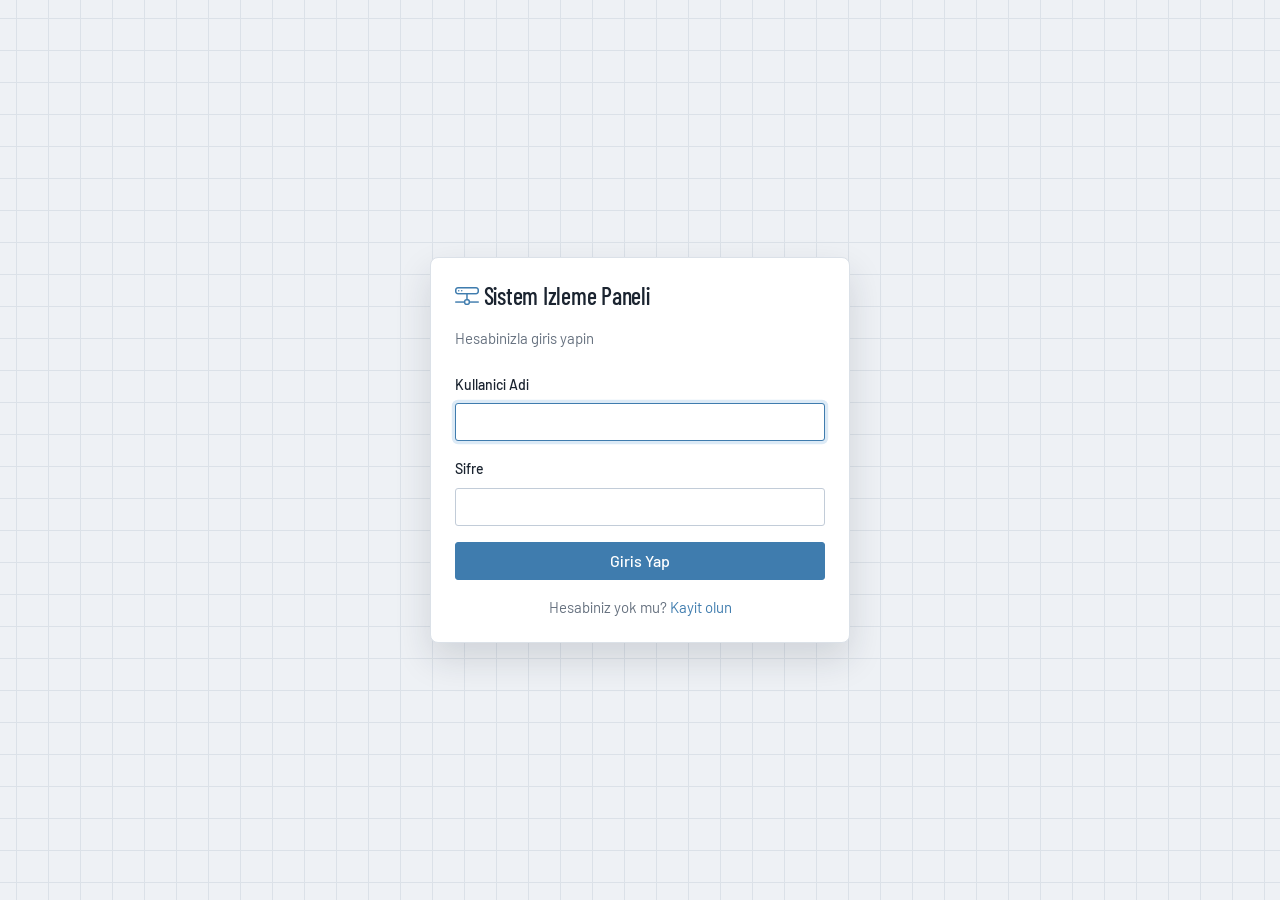
<file: frontend/index.html>
<!DOCTYPE html>
<html lang="tr">
<head>
    <meta charset="UTF-8">
    <title>Sistem Izleme Paneli</title>
</head>
<body>
<script src="assets/auth.js"></script>
<script>
    window.location.href = isLoggedIn() ? 'dashboard.html' : 'login.html';
</script>
</body>
</html>
</file>
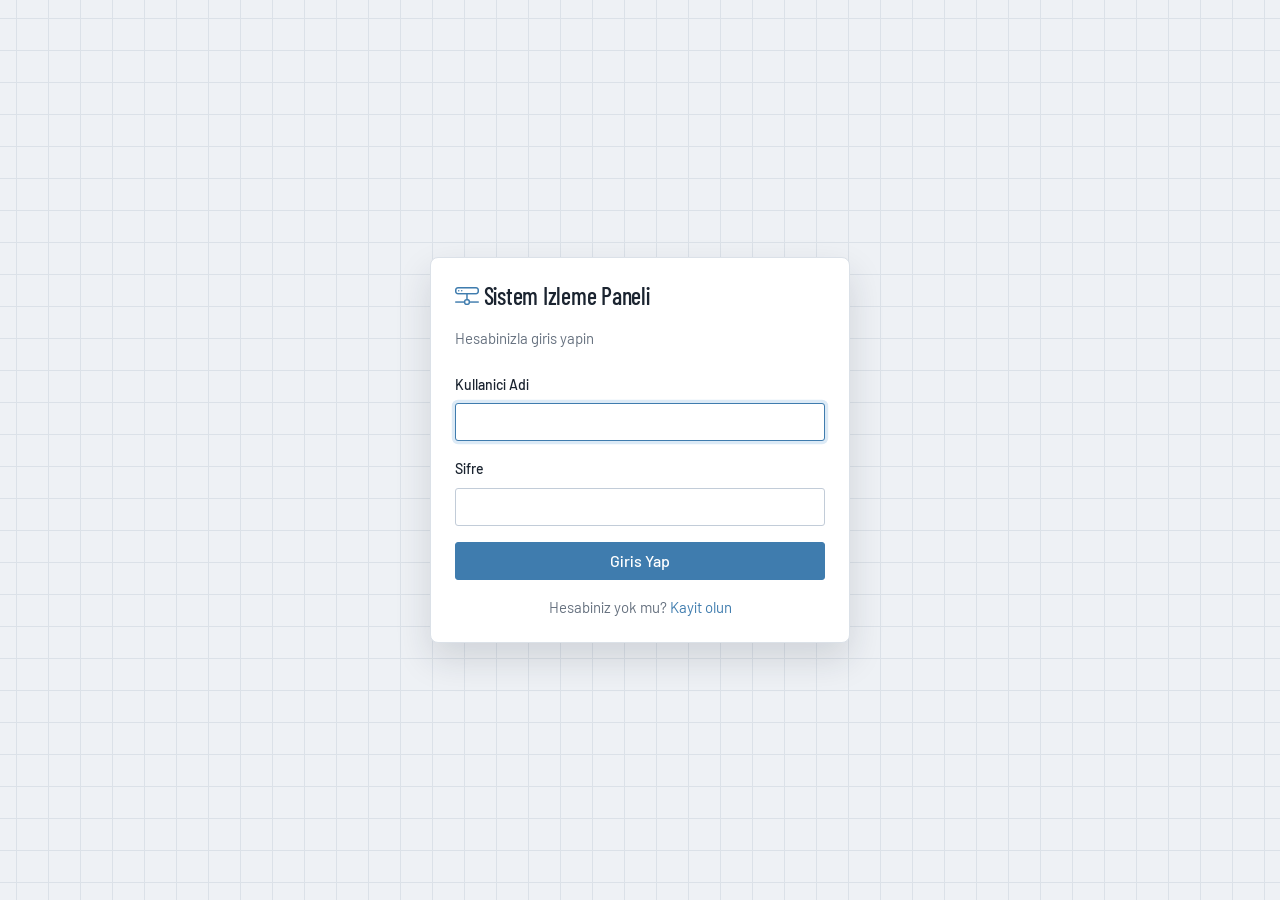
<file: frontend/aiops.html>
<!DOCTYPE html>
<html lang="tr">
<head>
    <meta charset="UTF-8">
    <meta name="viewport" content="width=device-width, initial-scale=1.0">
    <title>AI Takip & Analiz - Sistem Izleme</title>
    <link rel="preconnect" href="https://fonts.googleapis.com">
    <link href="https://fonts.googleapis.com/css2?family=Barlow:wght@400;500;600;700&family=Barlow+Condensed:wght@500;600;700&display=swap" rel="stylesheet">
    <link href="https://cdn.jsdelivr.net/npm/bootstrap@5.3.3/dist/css/bootstrap.min.css" rel="stylesheet">
    <link href="https://cdn.jsdelivr.net/npm/bootstrap-icons@1.11.3/font/bootstrap-icons.css" rel="stylesheet">
    <link href="assets/app.css" rel="stylesheet">
    <link href="assets/aiops.css" rel="stylesheet">
</head>
<body>
<div id="topbar-root"></div>
<div class="app-body">
<div id="sidebar-root"></div>
<main class="app-main">
<div class="container-fluid pb-5">
    <div class="d-flex justify-content-between align-items-center flex-wrap gap-2 mb-4">
        <div>
            <h1 class="h4 mb-1">AI Takip & Analiz</h1>
            <p class="text-muted mb-0">Sectiginiz metrik gruplarini yerel yapay zeka ile izleyin, kok neden analizi ve gunluk saglik ozeti alin</p>
        </div>
    </div>

    <div class="row g-4">
        <!-- ============================================================ -->
        <!-- SOL: Metrik grubu secimi, nobetci/e-posta ayarlari, anomaliler -->
        <!-- ============================================================ -->
        <div class="col-lg-5">

            <div class="card mb-4">
                <div class="card-body">
                    <h2 class="section-title mb-1"><i class="bi bi-diagram-3"></i> Izlenecek Metrik Gruplari</h2>
                    <p class="text-muted small mb-3">Once bir sunucu secin, o sunucuya ait metrik gruplarindan sadece secili olanlar arka planda AI tarafindan taranir.</p>
                    <div class="mb-3">
                        <label for="metricGroupServerSelect" class="form-label small mb-1">Sunucu</label>
                        <select id="metricGroupServerSelect" class="form-select form-select-sm"></select>
                    </div>
                    <div id="metricGroupsList" class="aiops-scroll-list">
                        <p class="text-muted small mb-0">Yukleniyor...</p>
                    </div>
                </div>
            </div>

            <div class="card mb-4">
                <div class="card-body">
                    <h2 class="section-title mb-3"><i class="bi bi-bell"></i> Akilli Nobetci & E-Posta Ayarlari</h2>

                    <div class="form-check form-switch d-flex justify-content-between align-items-center py-2 border-bottom">
                        <label class="form-check-label" for="alertEnabledSwitch">Kritik anomali tespitinde anlik bildirim e-postasi gonder</label>
                        <input class="form-check-input flex-shrink-0" type="checkbox" role="switch" id="alertEnabledSwitch">
                    </div>

                    <div id="alertEmailWrap" class="mt-3 d-none">
                        <label for="alertEmailInput" class="form-label small">Alarm E-posta Adresi</label>
                        <div class="input-group">
                            <span class="input-group-text"><i class="bi bi-envelope"></i></span>
                            <input type="email" id="alertEmailInput" class="form-control" placeholder="ornek@sirket.com">
                        </div>
                    </div>

                    <div class="form-check form-switch d-flex justify-content-between align-items-center py-2 border-bottom mt-3">
                        <label class="form-check-label" for="dailySummarySwitch">Gunluk Sistem Sagligi Ozeti Gonder (Her sabah 08:00)</label>
                        <input class="form-check-input flex-shrink-0" type="checkbox" role="switch" id="dailySummarySwitch">
                    </div>

                    <button type="button" id="saveConfigBtn" class="btn btn-primary w-100 mt-3">
                        <i class="bi bi-save" id="saveConfigBtnIcon"></i>
                        Ayarlari Kaydet & AI Takibini Baslat
                    </button>
                    <div id="saveStatus" class="small mt-2"></div>
                </div>
            </div>

            <div class="card">
                <div class="card-body">
                    <h2 class="section-title mb-3"><i class="bi bi-stars"></i> Canli Anomali ve Kok Neden Kartlari</h2>
                    <div id="anomaliesList" class="aiops-scroll-list">
                        <p class="text-muted small mb-0">Yukleniyor...</p>
                    </div>
                </div>
            </div>
        </div>

        <!-- ============================================================ -->
        <!-- SAG: Gomulu AI Asistan & ChatOps                              -->
        <!-- ============================================================ -->
        <div class="col-lg-7">
            <div class="card aiops-chat-card">
                <div class="card-body d-flex flex-column">

                    <div class="d-flex justify-content-between align-items-start flex-wrap gap-2 mb-3">
                        <div class="d-flex align-items-center gap-2">
                            <div class="aiops-chat-icon"><i class="bi bi-robot"></i></div>
                            <div>
                                <div class="fw-semibold">AIOps Asistan</div>
                                <div class="text-muted small">qwen2.5-coder:1.5b &bull; Air-Gapped / Local</div>
                            </div>
                        </div>
                        <div class="d-flex align-items-center gap-2">
                            <span class="badge bg-primary" id="activeMetricBadge">0 Grup Bagli</span>
                            <button type="button" id="refreshMetricsBtn" class="btn btn-outline-secondary btn-sm" title="Anomalileri Yenile">
                                <i class="bi bi-arrow-repeat" id="refreshMetricsBtnIcon"></i>
                            </button>
                            <button type="button" id="clearChatBtn" class="btn btn-outline-danger btn-sm" title="Sohbeti Temizle">
                                <i class="bi bi-trash"></i>
                            </button>
                        </div>
                    </div>

                    <div class="mb-3">
                        <label for="chatScopeSelect" class="form-label small mb-1">Sohbet kapsami</label>
                        <select id="chatScopeSelect" class="form-select form-select-sm">
                            <option value="">Genel (Tum Izlenen Gruplar)</option>
                        </select>
                    </div>

                    <div class="quick-prompts mb-3">
                        <button type="button" class="btn btn-outline-primary btn-sm quick-prompt-btn" data-prompt="Secili metrik grubunda su an olagandisi bir durum var mi?">Olagandisi durum var mi?</button>
                        <button type="button" class="btn btn-outline-primary btn-sm quick-prompt-btn" data-prompt="Son 24 saatte en cok hata firlatan servis ve kok nedeni nedir?">Son 24 saatte en cok hata veren servis?</button>
                        <button type="button" class="btn btn-outline-primary btn-sm quick-prompt-btn" data-prompt="Sistem genel saglik durumunu ve dun geceden bu yana olusan anomalileri ozetle.">Genel saglik ozeti</button>
                    </div>

                    <div id="chatMessages" class="chat-messages mb-3"></div>

                    <div class="d-flex gap-2 align-items-end">
                        <textarea id="chatInput" class="form-control chat-textarea" rows="1" placeholder="Bir soru yazin... (Enter ile gonder)"></textarea>
                        <button type="button" id="sendChatBtn" class="btn btn-primary chat-send-btn">
                            <i class="bi bi-send"></i>
                        </button>
                    </div>
                </div>
            </div>
        </div>
    </div>
</div>
</main>
</div>

<script src="https://cdn.jsdelivr.net/npm/bootstrap@5.3.3/dist/js/bootstrap.bundle.min.js"></script>
<script src="assets/auth.js"></script>
<script src="assets/nav.js"></script>
<script>requireAuth(); renderShell('aiops');</script>
<script src="assets/aiops.js"></script>
</body>
</html>
</file>
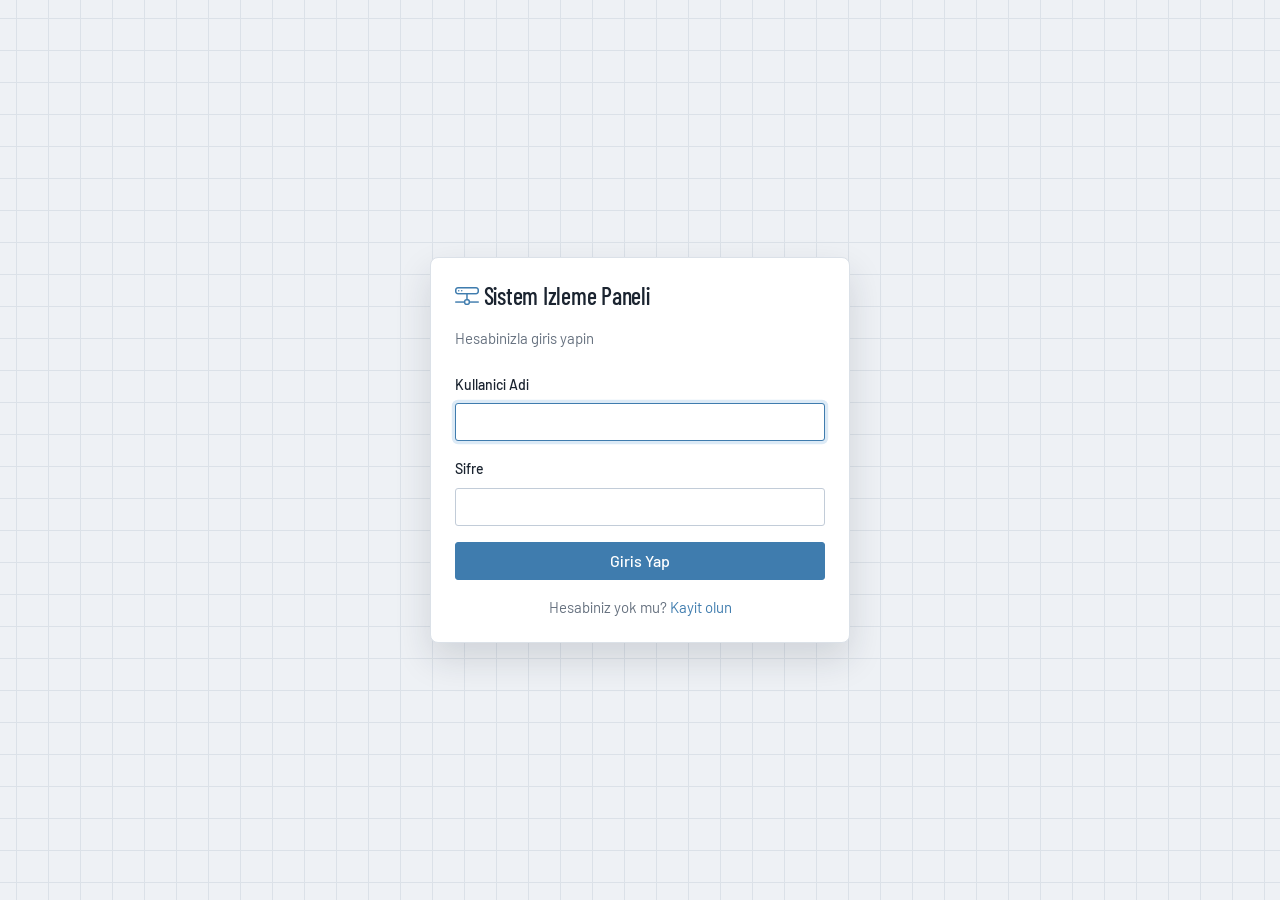
<file: frontend/config-history.html>
<!DOCTYPE html>
<html lang="tr">
<head>
    <meta charset="UTF-8">
    <meta name="viewport" content="width=device-width, initial-scale=1.0">
    <title>Versiyonlar & Fark - Sistem Izleme</title>
    <link rel="preconnect" href="https://fonts.googleapis.com">
    <link href="https://fonts.googleapis.com/css2?family=Barlow:wght@400;500;600;700&family=Barlow+Condensed:wght@500;600;700&display=swap" rel="stylesheet">
    <link href="https://cdn.jsdelivr.net/npm/bootstrap@5.3.3/dist/css/bootstrap.min.css" rel="stylesheet">
    <link href="https://cdn.jsdelivr.net/npm/bootstrap-icons@1.11.3/font/bootstrap-icons.css" rel="stylesheet">
    <link href="assets/app.css" rel="stylesheet">
    <style>
        .diff-viewer {
            border-radius: 8px;
            padding: 0.5rem 0;
            font-family: 'Courier New', monospace;
            font-size: 0.85rem;
            max-height: 600px;
            overflow: auto;
        }
        .diff-line { padding: 0 0.75rem; white-space: pre-wrap; word-break: break-all; }
        .diff-line .ln { display: inline-block; width: 3.5rem; user-select: none; }
        .version-strip { display: flex; gap: 0.4rem; overflow-x: auto; padding-bottom: 0.5rem; margin-bottom: 0.75rem; }
        .version-pill {
            flex: 0 0 auto;
            border-radius: 999px;
            padding: 0.3rem 0.75rem;
            font-size: 0.78rem;
            cursor: pointer;
            white-space: nowrap;
        }
    </style>
</head>
<body>
<div id="topbar-root"></div>
<div class="app-body">
<div id="sidebar-root"></div>
<main class="app-main">
<div class="container-fluid pb-5">
    <div class="d-flex justify-content-between align-items-center flex-wrap gap-2 mb-4">
        <h1 class="h4 mb-0" id="pageTitle">Versiyonlar & Fark</h1>
        <a href="configs.html" class="btn btn-outline-secondary btn-sm"><i class="bi bi-arrow-left"></i> Yapilandirma Takibine Don</a>
    </div>

    <div class="card">
        <div class="card-body">
            <div id="historyAlert" class="alert alert-danger d-none"></div>
            <div id="missingIdMessage" class="text-muted d-none">Gecersiz baglanti - takip edilen dosya bulunamadi.</div>
            <div id="historyEmptyMessage" class="text-muted d-none">Henuz hicbir versiyon yakalanmadi (agent ilk kontrolu yapana kadar bekleniyor).</div>
            <div id="historyContent" class="d-none">
                <h2 class="section-title mb-3">Versiyon Gecmisi</h2>
                <div id="versionStrip" class="version-strip"></div>
                <div class="row g-2 mb-3 align-items-end">
                    <div class="col-12 col-sm-5">
                        <label class="form-label small">Versiyon 1</label>
                        <select class="form-select form-select-sm" id="diffV1Select"></select>
                    </div>
                    <div class="col-12 col-sm-5">
                        <label class="form-label small">Versiyon 2</label>
                        <select class="form-select form-select-sm" id="diffV2Select"></select>
                    </div>
                    <div class="col-12 col-sm-2">
                        <button id="showDiffBtn" class="btn btn-outline-primary btn-sm w-100">Farki Goster</button>
                    </div>
                </div>
                <div id="diffSummaryLine" class="small text-muted mb-2"></div>
                <div id="diffViewer" class="diff-viewer"></div>
            </div>
        </div>
    </div>
</div>
</main>
</div>

<script src="assets/auth.js"></script>
<script src="assets/nav.js"></script>
<script>
    requireAuth();
    renderShell('configs');

    function escapeHtml(value) {
        if (value === null || value === undefined) return '';
        return String(value)
            .replace(/&/g, '&amp;')
            .replace(/</g, '&lt;')
            .replace(/>/g, '&gt;')
            .replace(/"/g, '&quot;');
    }

    const params = new URLSearchParams(window.location.search);
    const trackedFileId = params.get('id');
    const fileLabel = params.get('label');

    if (fileLabel) {
        document.getElementById('pageTitle').textContent = `Versiyonlar & Fark: ${fileLabel}`;
    }

    if (!trackedFileId) {
        document.getElementById('missingIdMessage').classList.remove('d-none');
    } else {
        loadHistory();
    }

    async function loadHistory() {
        const alertEl = document.getElementById('historyAlert');
        alertEl.classList.add('d-none');

        try {
            const res = await authFetch(`/api/configs/tracked-files/${trackedFileId}/history`);
            if (!res.ok) throw new Error('failed');
            const history = await res.json(); // en yeniden en eskiye siralanmis gelir

            if (history.length === 0) {
                document.getElementById('historyEmptyMessage').classList.remove('d-none');
                document.getElementById('historyContent').classList.add('d-none');
                return;
            }
            document.getElementById('historyEmptyMessage').classList.add('d-none');
            document.getElementById('historyContent').classList.remove('d-none');

            const versions = history.map(h => h.versionNumber).sort((a, b) => a - b);
            const v1Select = document.getElementById('diffV1Select');
            const v2Select = document.getElementById('diffV2Select');
            const label = (v) => v === 1 ? 'v1 (Baslangic)' : `v${v}`;
            v1Select.innerHTML = versions.map(v => `<option value="${v}">${label(v)}</option>`).join('');
            v2Select.innerHTML = versions.map(v => `<option value="${v}">${label(v)}</option>`).join('');

            // Varsayilan: en son iki versiyonu karsilastir (tek versiyon varsa kendisiyle).
            v1Select.value = versions.length > 1 ? versions[versions.length - 2] : versions[0];
            v2Select.value = versions[versions.length - 1];

            renderVersionStrip(history, versions);

            await showDiff();
        } catch (err) {
            document.getElementById('historyAlert').textContent = 'Versiyon gecmisi yuklenemedi';
            document.getElementById('historyAlert').classList.remove('d-none');
        }
    }

    function renderVersionStrip(history, versions) {
        const strip = document.getElementById('versionStrip');
        strip.innerHTML = '';
        // history en yeniden en eskiye siralanmis gelir - stripte de ayni sirada goster.
        history.forEach(h => {
            const pill = document.createElement('button');
            pill.type = 'button';
            pill.className = 'version-pill';
            const label = h.versionNumber === 1 ? 'v1 (Baslangic)' : `v${h.versionNumber}`;
            pill.innerHTML = `<strong>${label}</strong> &middot; ${new Date(h.capturedAt).toLocaleString('tr-TR')} &middot; ${escapeHtml(h.diffSummary || '')}`;
            pill.addEventListener('click', () => {
                const idx = versions.indexOf(h.versionNumber);
                const previous = idx > 0 ? versions[idx - 1] : h.versionNumber;
                document.getElementById('diffV1Select').value = previous;
                document.getElementById('diffV2Select').value = h.versionNumber;
                showDiff();
            });
            strip.appendChild(pill);
        });
    }

    async function showDiff() {
        const v1 = document.getElementById('diffV1Select').value;
        const v2 = document.getElementById('diffV2Select').value;
        if (!v1 || !v2) return;

        const alertEl = document.getElementById('historyAlert');
        alertEl.classList.add('d-none');
        try {
            const res = await authFetch(`/api/configs/tracked-files/${trackedFileId}/diff?v1=${v1}&v2=${v2}`);
            if (!res.ok) throw new Error('failed');
            const diff = await res.json();

            const added = diff.lines.filter(l => l.type === 'ADD').length;
            const removed = diff.lines.filter(l => l.type === 'DEL').length;
            document.getElementById('diffSummaryLine').textContent =
                `v${diff.v1} -> v${diff.v2}: +${added} / -${removed} satir`;

            const viewer = document.getElementById('diffViewer');
            viewer.innerHTML = '';
            diff.lines.forEach(line => {
                const div = document.createElement('div');
                div.className = `diff-line diff-${line.type}`;
                const prefix = line.type === 'ADD' ? '+' : (line.type === 'DEL' ? '-' : ' ');
                const lineNo = line.type === 'DEL' ? line.oldLineNumber : line.newLineNumber;
                div.innerHTML = `<span class="ln">${lineNo != null ? lineNo : ''}</span>${prefix} ${escapeHtml(line.text)}`;
                viewer.appendChild(div);
            });
        } catch (err) {
            alertEl.textContent = 'Fark yuklenemedi';
            alertEl.classList.remove('d-none');
        }
    }

    document.getElementById('showDiffBtn').addEventListener('click', showDiff);
</script>
</body>
</html>
</file>
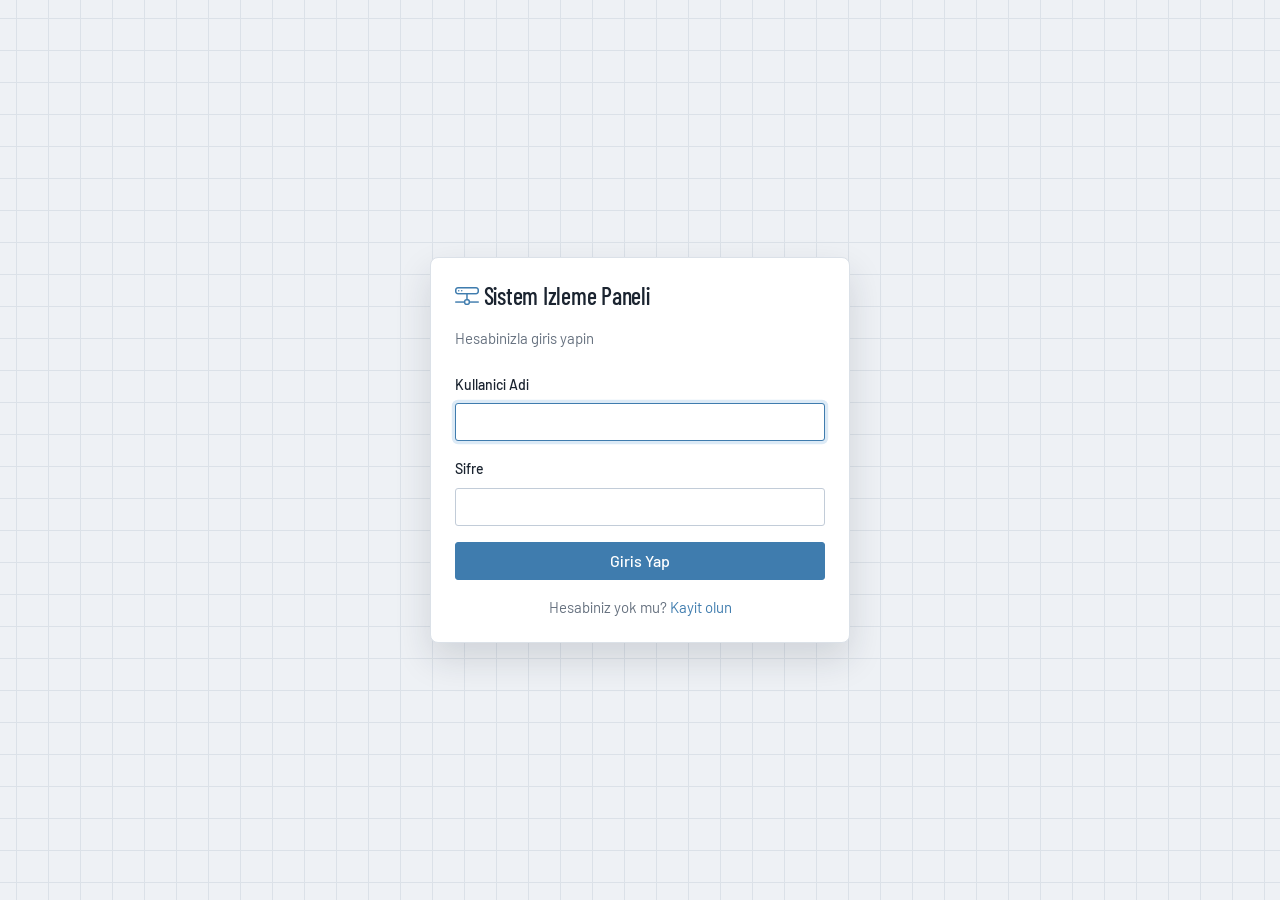
<file: frontend/configs.html>
<!DOCTYPE html>
<html lang="tr">
<head>
    <meta charset="UTF-8">
    <meta name="viewport" content="width=device-width, initial-scale=1.0">
    <title>Yapilandirma Takibi - Sistem Izleme</title>
    <link rel="preconnect" href="https://fonts.googleapis.com">
    <link href="https://fonts.googleapis.com/css2?family=Barlow:wght@400;500;600;700&family=Barlow+Condensed:wght@500;600;700&display=swap" rel="stylesheet">
    <link href="https://cdn.jsdelivr.net/npm/bootstrap@5.3.3/dist/css/bootstrap.min.css" rel="stylesheet">
    <link href="https://cdn.jsdelivr.net/npm/bootstrap-icons@1.11.3/font/bootstrap-icons.css" rel="stylesheet">
    <link href="assets/app.css" rel="stylesheet">
    <style>
        .pagination-bar {
            display: flex;
            justify-content: space-between;
            align-items: center;
            flex-wrap: wrap;
            gap: 0.5rem;
            margin-top: 0.75rem;
        }
    </style>
</head>
<body>
<div id="topbar-root"></div>
<div class="app-body">
<div id="sidebar-root"></div>
<main class="app-main">
<div class="container-fluid pb-5">
    <h1 class="h4 mb-4">Yapilandirma Takibi</h1>

    <div class="card mb-4">
        <div class="card-body">
            <div class="d-flex justify-content-between align-items-center flex-wrap gap-3 mb-3">
                <h2 class="section-title mb-0">Takip Edilen Dosyalar</h2>
                <div class="d-flex align-items-end gap-2">
                    <div>
                        <label class="form-label fw-semibold mb-1">Sunucu</label>
                        <div id="serverFilterSelect" style="min-width: 220px;"></div>
                    </div>
                    <button id="refreshTrackedFilesBtn" class="btn btn-outline-secondary btn-sm">🔄 Yenile</button>
                    <button id="addTrackedFileBtn" class="btn btn-primary btn-sm d-none" data-bs-toggle="modal" data-bs-target="#trackedFileModal">
                        + Dosya Ekle
                    </button>
                </div>
            </div>
            <div id="trackedFilesAlert" class="alert alert-danger d-none"></div>
            <div class="table-responsive">
                <table class="table align-middle">
                    <thead>
                        <tr>
                            <th>Etiket</th>
                            <th>Yol</th>
                            <th>Durum</th>
                            <th>Son Kontrol</th>
                            <th class="text-end">Islem</th>
                        </tr>
                    </thead>
                    <tbody id="trackedFilesTableBody">
                        <tr><td colspan="5" class="text-muted">Once bir sunucu secin</td></tr>
                    </tbody>
                </table>
            </div>
            <div id="trackedFilesPagination" class="pagination-bar"></div>
        </div>
    </div>
</div>
</main>
</div>

<!-- Dosya Ekle Modal -->
<div class="modal fade" id="trackedFileModal" tabindex="-1">
    <div class="modal-dialog">
        <div class="modal-content">
            <div class="modal-header">
                <h5 class="modal-title">Takip Edilecek Dosya Ekle</h5>
                <button type="button" class="btn-close" data-bs-dismiss="modal"></button>
            </div>
            <div class="modal-body">
                <div id="trackedFileModalAlert" class="alert alert-danger d-none"></div>
                <form id="trackedFileForm">
                    <div class="mb-3">
                        <label class="form-label">Etiket</label>
                        <input type="text" class="form-control" id="trackedFileLabel" placeholder="orn: Agent Konfigurasyonu" required>
                    </div>
                    <div class="mb-3">
                        <label class="form-label">Dosya Yolu</label>
                        <input type="text" class="form-control" id="trackedFilePath" placeholder="/data01/monitoring/agent_config.json" required>
                    </div>
                    <div class="mb-3">
                        <label class="form-label">Kontrol Araligi (saniye)</label>
                        <input type="number" class="form-control" id="trackedFileInterval" min="1" value="60" required>
                    </div>
                    <button type="submit" class="btn btn-primary w-100">Kaydet</button>
                </form>
            </div>
        </div>
    </div>
</div>

<!-- Dosya Sil Onay Modal -->
<div class="modal fade" id="deleteTrackedFileModal" tabindex="-1">
    <div class="modal-dialog">
        <div class="modal-content">
            <div class="modal-header">
                <h5 class="modal-title">Dosyayi Takipten Cikar</h5>
                <button type="button" class="btn-close" data-bs-dismiss="modal"></button>
            </div>
            <div class="modal-body">
                <p>Bu dosyayi ve tum versiyon gecmisini silmek istediginize emin misiniz?</p>
                <button id="confirmDeleteTrackedFileBtn" class="btn btn-danger w-100">Sil</button>
            </div>
        </div>
    </div>
</div>

<script src="https://cdn.jsdelivr.net/npm/bootstrap@5.3.3/dist/js/bootstrap.bundle.min.js"></script>
<script src="assets/auth.js"></script>
<script src="assets/nav.js"></script>
<script src="assets/toast.js"></script>
<script src="assets/custom-select.js"></script>
<script>
    requireAuth();

    const role = getRole();
    const canManage = role === 'OPERATOR' || role === 'ADMIN';

    renderShell('configs');
    if (canManage) {
        document.getElementById('addTrackedFileBtn').classList.remove('d-none');
    }

    // ---------------- Sayfalama yardimcisi (metrics.html ile ayni desen) ----------------

    function createPaginator(tbodyEl, paginationEl, renderRowFn, emptyMessage) {
        let rows = [];
        let pageSize = 10;
        let currentPage = 1;

        function totalPages() {
            return Math.max(1, Math.ceil(rows.length / pageSize));
        }

        function renderControls() {
            if (rows.length === 0) {
                paginationEl.innerHTML = '';
                return;
            }
            const pages = totalPages();
            paginationEl.innerHTML = `
                <div class="d-flex align-items-center gap-2">
                    <label class="form-label mb-0 small text-muted">Sayfa basina kayit</label>
                    <select class="form-select form-select-sm" style="width:auto" data-role="page-size">
                        ${[5, 10, 25, 50, 100].map(n => `<option value="${n}" ${n === pageSize ? 'selected' : ''}>${n}</option>`).join('')}
                    </select>
                </div>
                <nav>
                    <ul class="pagination pagination-sm mb-0">
                        <li class="page-item ${currentPage === 1 ? 'disabled' : ''}"><button type="button" class="page-link" data-role="first">Ilk</button></li>
                        <li class="page-item ${currentPage === 1 ? 'disabled' : ''}"><button type="button" class="page-link" data-role="prev">Onceki</button></li>
                        <li class="page-item disabled"><span class="page-link">Sayfa ${currentPage} / ${pages}</span></li>
                        <li class="page-item ${currentPage === pages ? 'disabled' : ''}"><button type="button" class="page-link" data-role="next">Sonraki</button></li>
                        <li class="page-item ${currentPage === pages ? 'disabled' : ''}"><button type="button" class="page-link" data-role="last">Son</button></li>
                    </ul>
                </nav>
            `;
            paginationEl.querySelector('[data-role="page-size"]').addEventListener('change', (e) => {
                pageSize = Number(e.target.value);
                currentPage = 1;
                render();
            });
            const go = (page) => { currentPage = page; render(); };
            paginationEl.querySelector('[data-role="first"]').addEventListener('click', () => go(1));
            paginationEl.querySelector('[data-role="prev"]').addEventListener('click', () => go(Math.max(1, currentPage - 1)));
            paginationEl.querySelector('[data-role="next"]').addEventListener('click', () => go(Math.min(totalPages(), currentPage + 1)));
            paginationEl.querySelector('[data-role="last"]').addEventListener('click', () => go(totalPages()));
        }

        function render() {
            if (rows.length === 0) {
                tbodyEl.innerHTML = emptyMessage;
                paginationEl.innerHTML = '';
                return;
            }
            const pages = totalPages();
            if (currentPage > pages) currentPage = pages;
            const start = (currentPage - 1) * pageSize;
            tbodyEl.innerHTML = '';
            rows.slice(start, start + pageSize).forEach(row => tbodyEl.appendChild(renderRowFn(row)));
            renderControls();
        }

        return {
            setRows(newRows) {
                rows = newRows;
                currentPage = 1;
                render();
            },
        };
    }

    // ---------------- Sunucular ----------------

    const serverFilterSelect = createCustomSelect(document.getElementById('serverFilterSelect'), {
        placeholder: '-- Sunucu listesi yukleniyor --',
        onChange: () => loadTrackedFiles(),
    });
    let trackedFilesById = {};

    async function loadServers() {
        try {
            const res = await authFetch('/api/servers');
            if (!res.ok) throw new Error('failed');
            const servers = await res.json();

            if (servers.length === 0) {
                serverFilterSelect.disable('Henuz kayitli sunucu yok');
                return;
            }
            serverFilterSelect.setOptions(servers.map(s => ({ value: s.id, label: s.hostname })), '-- Sunucu secin --');
        } catch (err) {
            serverFilterSelect.disable('Sunucu listesi yuklenemedi');
        }
    }

    document.getElementById('refreshTrackedFilesBtn').addEventListener('click', () => loadTrackedFiles());

    // ---------------- Takip Edilen Dosyalar ----------------

    const CFG_STATUS_LABELS = {
        PENDING: 'Bekliyor', IN_SYNC: 'Senkronize', DRIFT_DETECTED: 'Degisiklik Algilandi',
        FILE_NOT_FOUND: 'Dosya Bulunamadi', PERMISSION_DENIED: 'Erisim Reddedildi',
    };

    function renderTrackedFileRow(f) {
        const tr = document.createElement('tr');
        const checkNowAction = canManage
            ? `<button class="btn btn-outline-secondary btn-sm me-1" data-action="check-now" data-id="${f.id}">🔄 Simdi Kontrol Et</button>`
            : '';
        const acceptBaselineAction = (canManage && f.status === 'DRIFT_DETECTED')
            ? `<button class="btn btn-outline-warning btn-sm me-1" data-action="accept-baseline" data-id="${f.id}">🛡️ Degisikligi Onayla</button>`
            : '';
        const manageActions = canManage
            ? `<button class="btn btn-outline-danger btn-sm" data-action="delete-file" data-id="${f.id}">Sil</button>`
            : '';
        tr.innerHTML = `
            <td>${escapeHtml(f.fileLabel)}</td>
            <td><code>${escapeHtml(f.filePath)}</code></td>
            <td><span class="badge badge-cfg-${f.status}">${CFG_STATUS_LABELS[f.status] || f.status}</span></td>
            <td>${f.lastCheckedAt ? new Date(f.lastCheckedAt).toLocaleString('tr-TR') : '<span class="text-muted">Hic kontrol edilmedi</span>'}</td>
            <td class="text-end">
                <a class="btn btn-outline-primary btn-sm me-1" href="config-history.html?id=${f.id}&label=${encodeURIComponent(f.fileLabel)}">Versiyonlar & Fark</a>
                ${checkNowAction}${acceptBaselineAction}${manageActions}
            </td>
        `;
        if (canManage) {
            tr.querySelector('[data-action="check-now"]').addEventListener('click', () => checkNow(f.id));
            tr.querySelector('[data-action="delete-file"]').addEventListener('click', () => openDeleteModal(f.id));
            const acceptBtn = tr.querySelector('[data-action="accept-baseline"]');
            if (acceptBtn) {
                acceptBtn.addEventListener('click', () => acceptBaseline(f.id));
            }
        }
        return tr;
    }

    async function checkNow(id) {
        try {
            const res = await authFetch(`/api/configs/tracked-files/${id}/check-now`, { method: 'POST' });
            if (!res.ok) throw new Error('failed');
            showToast('Kontrol talebi gonderildi, ajan bir sonraki dongude (~15 sn) isleyecek.', 'success');
            await loadTrackedFiles();
        } catch (err) {
            document.getElementById('trackedFilesAlert').textContent = 'Kontrol talebi gonderilemedi';
            document.getElementById('trackedFilesAlert').classList.remove('d-none');
        }
    }

    async function acceptBaseline(id) {
        if (!(await showConfirm('Bu degisikligi yeni baseline olarak onaylamak istediginize emin misiniz?'))) return;
        try {
            const res = await authFetch(`/api/configs/tracked-files/${id}/accept-baseline`, { method: 'POST' });
            if (!res.ok) throw new Error('failed');
            await loadTrackedFiles();
        } catch (err) {
            document.getElementById('trackedFilesAlert').textContent = 'Onaylama basarisiz';
            document.getElementById('trackedFilesAlert').classList.remove('d-none');
        }
    }

    const trackedFilesPaginator = createPaginator(
        document.getElementById('trackedFilesTableBody'),
        document.getElementById('trackedFilesPagination'),
        renderTrackedFileRow,
        '<tr><td colspan="5" class="text-muted">Bu sunucu icin takip edilen dosya yok</td></tr>'
    );

    async function loadTrackedFiles() {
        const serverId = serverFilterSelect.getValue();
        const alertEl = document.getElementById('trackedFilesAlert');
        alertEl.classList.add('d-none');

        if (!serverId) {
            document.getElementById('trackedFilesTableBody').innerHTML =
                '<tr><td colspan="5" class="text-muted">Once bir sunucu secin</td></tr>';
            document.getElementById('trackedFilesPagination').innerHTML = '';
            return;
        }

        try {
            const res = await authFetch(`/api/configs/tracked-files?serverId=${serverId}`);
            if (!res.ok) throw new Error('failed');
            const files = await res.json();

            trackedFilesById = {};
            files.forEach(f => { trackedFilesById[f.id] = f; });
            trackedFilesPaginator.setRows(files);
        } catch (err) {
            document.getElementById('trackedFilesTableBody').innerHTML =
                '<tr><td colspan="5" class="text-muted">Yuklenemedi</td></tr>';
        }
    }

    document.getElementById('addTrackedFileBtn').addEventListener('click', () => {
        if (!serverFilterSelect.getValue()) {
            showToast('Once bir sunucu secin', 'warning');
            return;
        }
        document.getElementById('trackedFileModalAlert').classList.add('d-none');
        document.getElementById('trackedFileForm').reset();
        document.getElementById('trackedFileInterval').value = 60;
        bootstrap.Modal.getOrCreateInstance(document.getElementById('trackedFileModal')).show();
    });

    document.getElementById('trackedFileForm').addEventListener('submit', async (e) => {
        e.preventDefault();
        const alertEl = document.getElementById('trackedFileModalAlert');
        alertEl.classList.add('d-none');

        const payload = {
            serverId: Number(serverFilterSelect.getValue()),
            filePath: document.getElementById('trackedFilePath').value,
            fileLabel: document.getElementById('trackedFileLabel').value,
            checkIntervalSeconds: Number(document.getElementById('trackedFileInterval').value),
        };

        try {
            const res = await authFetch('/api/configs/tracked-files', {
                method: 'POST',
                headers: { 'Content-Type': 'application/json' },
                body: JSON.stringify(payload),
            });
            const data = await res.json().catch(() => ({}));
            if (!res.ok) {
                alertEl.textContent = data.error || 'Kaydetme basarisiz';
                alertEl.classList.remove('d-none');
                return;
            }
            bootstrap.Modal.getInstance(document.getElementById('trackedFileModal')).hide();
            await loadTrackedFiles();
        } catch (err) {
            alertEl.textContent = 'Sunucuya baglanilamadi';
            alertEl.classList.remove('d-none');
        }
    });

    let pendingDeleteFileId = null;

    function openDeleteModal(id) {
        pendingDeleteFileId = id;
        bootstrap.Modal.getOrCreateInstance(document.getElementById('deleteTrackedFileModal')).show();
    }

    document.getElementById('confirmDeleteTrackedFileBtn').addEventListener('click', async () => {
        if (!pendingDeleteFileId) return;
        try {
            const res = await authFetch(`/api/configs/tracked-files/${pendingDeleteFileId}`, { method: 'DELETE' });
            if (!res.ok) {
                const data = await res.json().catch(() => ({}));
                document.getElementById('trackedFilesAlert').textContent = data.error || 'Silme basarisiz';
                document.getElementById('trackedFilesAlert').classList.remove('d-none');
            } else {
                await loadTrackedFiles();
            }
        } finally {
            pendingDeleteFileId = null;
            bootstrap.Modal.getInstance(document.getElementById('deleteTrackedFileModal')).hide();
        }
    });

    // ---------------- Yardimcilar ----------------

    function escapeHtml(value) {
        if (value === null || value === undefined) return '';
        return String(value)
            .replace(/&/g, '&amp;')
            .replace(/</g, '&lt;')
            .replace(/>/g, '&gt;')
            .replace(/"/g, '&quot;');
    }

    // ---------------- Baslangic ----------------

    loadServers();
</script>
</body>
</html>
</file>
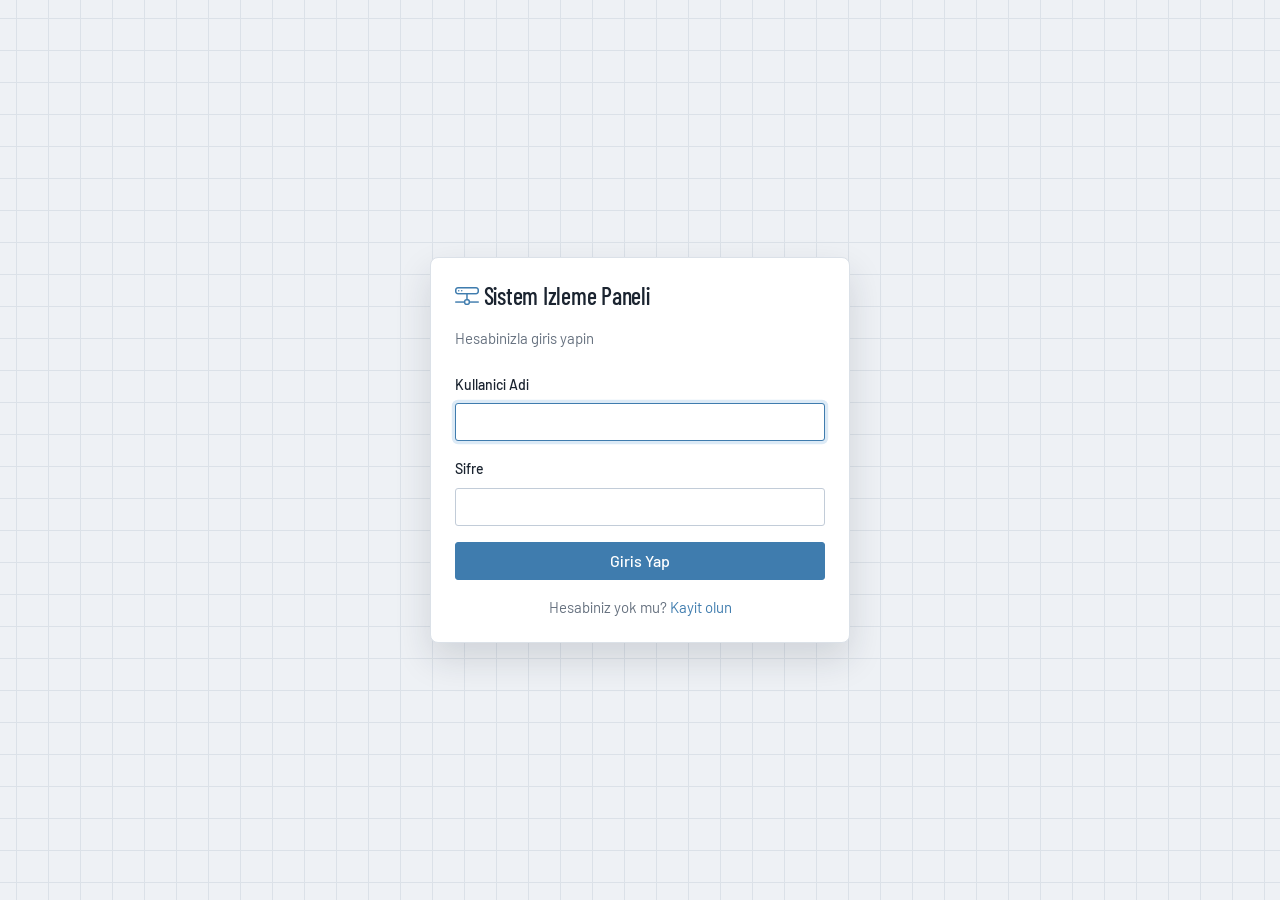
<file: frontend/login.html>
<!DOCTYPE html>
<html lang="tr">
<head>
    <meta charset="UTF-8">
    <meta name="viewport" content="width=device-width, initial-scale=1.0">
    <title>Giris - Sistem Izleme</title>
    <link rel="preconnect" href="https://fonts.googleapis.com">
    <link href="https://fonts.googleapis.com/css2?family=Barlow:wght@400;500;600;700&family=Barlow+Condensed:wght@500;600;700&display=swap" rel="stylesheet">
    <link href="https://cdn.jsdelivr.net/npm/bootstrap@5.3.3/dist/css/bootstrap.min.css" rel="stylesheet">
    <link href="https://cdn.jsdelivr.net/npm/bootstrap-icons@1.11.3/font/bootstrap-icons.css" rel="stylesheet">
    <link href="assets/app.css" rel="stylesheet">
    <style>
        #otpBoxes {
            display: flex;
            gap: 0.5rem;
            justify-content: center;
        }
    </style>
</head>
<body>
<div class="auth-shell w-100">
<div class="card auth-card">
    <div class="card-body p-4">
        <h1 class="h4 mb-3"><i class="bi bi-hdd-network text-primary"></i> Sistem Izleme Paneli</h1>

        <div id="alertBox" class="alert alert-danger d-none" role="alert"></div>
        <div id="infoBox" class="alert alert-info d-none" role="alert"></div>

        <div id="credentialsStep">
            <p class="text-muted mb-4">Hesabinizla giris yapin</p>
            <form id="loginForm">
                <div class="mb-3">
                    <label for="username" class="form-label">Kullanici Adi</label>
                    <input type="text" class="form-control" id="username" required autofocus>
                </div>
                <div class="mb-3">
                    <label for="password" class="form-label">Sifre</label>
                    <input type="password" class="form-control" id="password" required>
                </div>
                <button type="submit" class="btn btn-primary w-100">Giris Yap</button>
            </form>

            <p class="text-center mt-3 mb-0">
                Hesabiniz yok mu? <a href="register.html">Kayit olun</a>
            </p>
        </div>

        <div id="otpStep" class="d-none">
            <p class="text-muted mb-1">E-posta adresinize gonderilen 6 haneli dogrulama kodunu girin.</p>
            <p class="text-muted small mb-4">Kod suresi: <span id="otpCountdown">05:00</span></p>
            <form id="otpForm">
                <div class="mb-3">
                    <label class="form-label">Dogrulama Kodu</label>
                    <div id="otpBoxes">
                        <input type="text" class="form-control otp-digit" inputmode="numeric" maxlength="1" data-otp-index="0" autofocus>
                        <input type="text" class="form-control otp-digit" inputmode="numeric" maxlength="1" data-otp-index="1">
                        <input type="text" class="form-control otp-digit" inputmode="numeric" maxlength="1" data-otp-index="2">
                        <input type="text" class="form-control otp-digit" inputmode="numeric" maxlength="1" data-otp-index="3">
                        <input type="text" class="form-control otp-digit" inputmode="numeric" maxlength="1" data-otp-index="4">
                        <input type="text" class="form-control otp-digit" inputmode="numeric" maxlength="1" data-otp-index="5">
                    </div>
                </div>
                <button type="submit" class="btn btn-primary w-100 mb-2">Dogrula</button>
                <button type="button" id="resendBtn" class="btn btn-link w-100">Kodu Yeniden Gonder</button>
            </form>
        </div>
    </div>
</div>
</div>

<script src="assets/auth.js"></script>
<script>
    if (isLoggedIn()) {
        window.location.href = 'dashboard.html';
    }

    const alertBox = document.getElementById('alertBox');
    const infoBox = document.getElementById('infoBox');
    const credentialsStep = document.getElementById('credentialsStep');
    const otpStep = document.getElementById('otpStep');
    const loginForm = document.getElementById('loginForm');
    const otpForm = document.getElementById('otpForm');
    const resendBtn = document.getElementById('resendBtn');
    const otpCountdownEl = document.getElementById('otpCountdown');
    const otpDigits = Array.from(document.querySelectorAll('.otp-digit'));

    let tempToken = null;
    let countdownTimer = null;

    function getOtpCode() {
        return otpDigits.map(d => d.value).join('');
    }

    function clearOtpDigits() {
        otpDigits.forEach(d => { d.value = ''; });
    }

    otpDigits.forEach((digit, idx) => {
        digit.addEventListener('input', () => {
            digit.value = digit.value.replace(/[^0-9]/g, '').slice(0, 1);
            if (digit.value && idx < otpDigits.length - 1) {
                otpDigits[idx + 1].focus();
            }
        });
        digit.addEventListener('keydown', (e) => {
            if (e.key === 'Backspace' && !digit.value && idx > 0) {
                otpDigits[idx - 1].focus();
            }
        });
        digit.addEventListener('paste', (e) => {
            e.preventDefault();
            const pasted = (e.clipboardData || window.clipboardData).getData('text').replace(/[^0-9]/g, '');
            if (!pasted) return;
            otpDigits.forEach((d, i) => { d.value = pasted[i] || ''; });
            const nextEmpty = otpDigits.findIndex(d => !d.value);
            (nextEmpty === -1 ? otpDigits[otpDigits.length - 1] : otpDigits[nextEmpty]).focus();
        });
    });

    function showError(message) {
        infoBox.classList.add('d-none');
        alertBox.textContent = message;
        alertBox.classList.remove('d-none');
    }

    function showInfo(message) {
        alertBox.classList.add('d-none');
        infoBox.textContent = message;
        infoBox.classList.remove('d-none');
    }

    function clearMessages() {
        alertBox.classList.add('d-none');
        infoBox.classList.add('d-none');
    }

    function startCountdown(seconds) {
        clearInterval(countdownTimer);
        let remaining = seconds;
        renderCountdown(remaining);
        countdownTimer = setInterval(() => {
            remaining -= 1;
            renderCountdown(remaining);
            if (remaining <= 0) {
                clearInterval(countdownTimer);
                otpCountdownEl.textContent = 'suresi doldu';
            }
        }, 1000);
    }

    function renderCountdown(remaining) {
        const clamped = Math.max(remaining, 0);
        const mm = String(Math.floor(clamped / 60)).padStart(2, '0');
        const ss = String(clamped % 60).padStart(2, '0');
        otpCountdownEl.textContent = `${mm}:${ss}`;
    }

    function showOtpStep(newTempToken) {
        tempToken = newTempToken;
        credentialsStep.classList.add('d-none');
        otpStep.classList.remove('d-none');
        clearOtpDigits();
        otpDigits[0].focus();
        startCountdown(5 * 60);
    }

    loginForm.addEventListener('submit', async (e) => {
        e.preventDefault();
        clearMessages();

        const username = document.getElementById('username').value;
        const password = document.getElementById('password').value;

        try {
            const response = await fetch(apiUrl('/api/auth/login'), {
                method: 'POST',
                headers: { 'Content-Type': 'application/json' },
                body: JSON.stringify({ username, password }),
            });

            const data = await response.json().catch(() => ({}));

            if (!response.ok) {
                showError(data.error || 'Giris basarisiz');
                return;
            }

            if (data.requires2fa) {
                showOtpStep(data.tempToken);
                return;
            }

            saveToken(data.token);
            window.location.href = 'dashboard.html';
        } catch (err) {
            showError('Sunucuya baglanilamadi');
        }
    });

    otpForm.addEventListener('submit', async (e) => {
        e.preventDefault();
        clearMessages();

        const otpCode = getOtpCode();
        if (otpCode.length !== 6) {
            showError('6 haneli kodu eksiksiz girin');
            return;
        }

        try {
            const response = await fetch(apiUrl('/api/auth/verify-2fa'), {
                method: 'POST',
                headers: { 'Content-Type': 'application/json' },
                body: JSON.stringify({ tempToken, otpCode }),
            });

            const data = await response.json().catch(() => ({}));

            if (!response.ok) {
                showError(data.error || 'Dogrulama basarisiz');
                return;
            }

            clearInterval(countdownTimer);
            saveToken(data.token);
            window.location.href = 'dashboard.html';
        } catch (err) {
            showError('Sunucuya baglanilamadi');
        }
    });

    resendBtn.addEventListener('click', async () => {
        clearMessages();
        try {
            const response = await fetch(apiUrl('/api/auth/resend-2fa'), {
                method: 'POST',
                headers: { 'Content-Type': 'application/json' },
                body: JSON.stringify({ tempToken }),
            });

            const data = await response.json().catch(() => ({}));

            if (!response.ok) {
                showError(data.error || 'Kod yeniden gonderilemedi');
                return;
            }

            tempToken = data.tempToken;
            clearOtpDigits();
            otpDigits[0].focus();
            startCountdown(5 * 60);
            showInfo('Yeni kod e-posta adresinize gonderildi.');
        } catch (err) {
            showError('Sunucuya baglanilamadi');
        }
    });
</script>
</body>
</html>
</file>
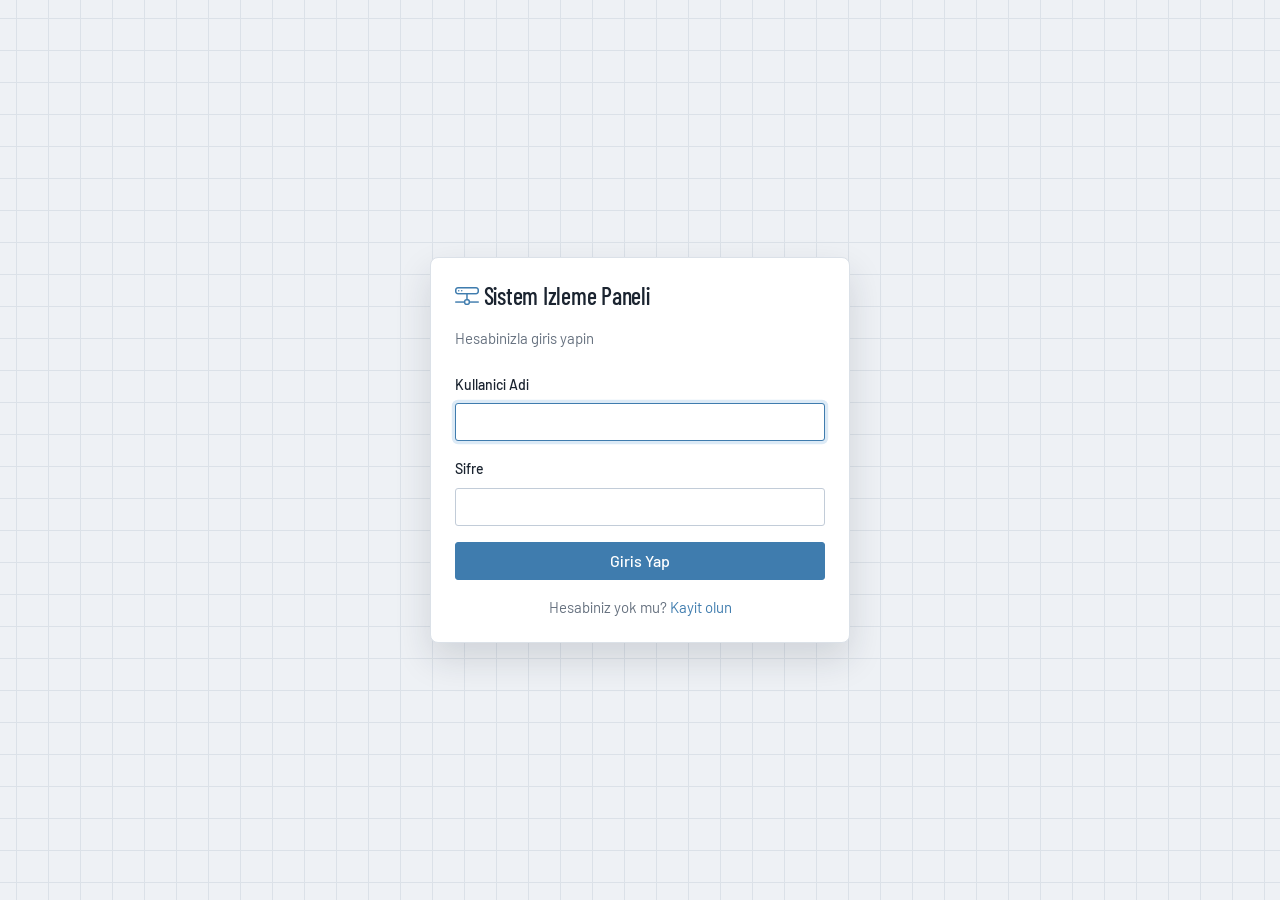
<file: frontend/metrics.html>
<!DOCTYPE html>
<html lang="tr">
<head>
    <meta charset="UTF-8">
    <meta name="viewport" content="width=device-width, initial-scale=1.0">
    <title>Metrik Yonetimi - Sistem Izleme</title>
    <link rel="preconnect" href="https://fonts.googleapis.com">
    <link href="https://fonts.googleapis.com/css2?family=Barlow:wght@400;500;600;700&family=Barlow+Condensed:wght@500;600;700&display=swap" rel="stylesheet">
    <link href="https://cdn.jsdelivr.net/npm/bootstrap@5.3.3/dist/css/bootstrap.min.css" rel="stylesheet">
    <link href="https://cdn.jsdelivr.net/npm/bootstrap-icons@1.11.3/font/bootstrap-icons.css" rel="stylesheet">
    <link href="assets/app.css" rel="stylesheet">
    <style>
        pre.payload-preview {
            background: var(--bg);
            border: 1px solid var(--border);
            border-radius: 8px;
            padding: 0.5rem 0.75rem;
            font-size: 0.8rem;
            max-height: 120px;
            overflow: auto;
            margin: 0;
            color: var(--text);
        }
        tbody tr { transition: background-color 1.5s ease; }
        .pagination-bar {
            display: flex;
            justify-content: space-between;
            align-items: center;
            flex-wrap: wrap;
            gap: 0.5rem;
            margin-top: 0.75rem;
        }
    </style>
</head>
<body>
<div id="topbar-root"></div>
<div class="app-body">
<div id="sidebar-root"></div>
<main class="app-main">
<div class="container-fluid pb-5">
    <div class="d-flex justify-content-between align-items-center flex-wrap gap-2 mb-4">
        <h1 class="h4 mb-0">Metrik Yonetimi</h1>
        <a href="metric-groups.html" class="btn btn-outline-primary btn-sm"><i class="bi bi-collection-fill"></i> Metrik Gruplarini Yonet</a>
    </div>

    <!-- Metrik Kataloğu -->
    <div class="card mb-4">
        <div class="card-body">
            <div class="d-flex justify-content-between align-items-center mb-3">
                <h2 class="section-title mb-0">Metrik Katalogu <span id="pendingApprovalBadge" class="badge bg-warning text-dark d-none"></span></h2>
                <div class="d-flex gap-2">
                    <button id="addDefinitionBtn" class="btn btn-primary btn-sm d-none" data-bs-toggle="modal" data-bs-target="#definitionModal">
                        + Metrik Tanimi Ekle
                    </button>
                </div>
            </div>
            <div id="definitionsAlert" class="alert alert-danger d-none"></div>
            <div class="table-responsive">
                <table class="table align-middle">
                    <thead>
                        <tr>
                            <th>Ad</th>
                            <th>Anahtar</th>
                            <th>Kategori</th>
                            <th>Komut</th>
                            <th>Onay Durumu</th>
                            <th class="text-end">Islem</th>
                        </tr>
                    </thead>
                    <tbody id="definitionsTableBody">
                        <tr><td colspan="6" class="text-muted">Yukleniyor...</td></tr>
                    </tbody>
                </table>
            </div>
            <div id="definitionsPagination" class="pagination-bar"></div>
        </div>
    </div>
</div>
</main>
</div>

<!-- Metrik Tanimi Ekle/Duzenle Modal -->
<div class="modal fade" id="definitionModal" tabindex="-1">
    <div class="modal-dialog">
        <div class="modal-content">
            <div class="modal-header">
                <h5 class="modal-title" id="definitionModalTitle">Metrik Tanimi Ekle</h5>
                <button type="button" class="btn-close" data-bs-dismiss="modal"></button>
            </div>
            <div class="modal-body">
                <div id="definitionModalAlert" class="alert alert-danger d-none"></div>
                <form id="definitionForm">
                    <input type="hidden" id="definitionId">
                    <div class="mb-3">
                        <label class="form-label">Ad</label>
                        <input type="text" class="form-control" id="metricName" required>
                    </div>
                    <div class="mb-3">
                        <label class="form-label">Anahtar (metricKey)</label>
                        <input type="text" class="form-control" id="metricKey" required>
                    </div>
                    <div class="mb-3">
                        <label class="form-label">Kategori</label>
                        <input type="text" class="form-control" id="metricCategory" required>
                    </div>
                    <div class="mb-3">
                        <label class="form-label">Calistirilacak Komut</label>
                        <input type="text" class="form-control font-monospace" id="metricCommand" placeholder="orn: cat /proc/loadavg" required>
                    </div>
                    <div class="row g-2">
                        <div class="col-6">
                            <label class="form-label">Zaman Asimi / Timeout (sn)</label>
                            <input type="number" class="form-control" id="metricTimeout" min="1" value="3" required>
                        </div>
                        <div class="col-6">
                            <label class="form-label">Deger Tipi</label>
                            <select class="form-select" id="metricValueType" required>
                                <option value="RAW">Ham Metin</option>
                                <option value="NUMERIC">Sayisal</option>
                                <option value="LINE_COUNT">Satir Sayisi</option>
                                <option value="MATCH_COUNT">Eslesme Sayisi</option>
                            </select>
                        </div>
                    </div>
                    <div class="mb-3 mt-2">
                        <label class="form-label">Ayiklama Deseni / Regex (extractPattern)</label>
                        <input type="text" class="form-control" id="metricPattern" placeholder="orn: ^([0-9.]+) - Sayisal/Eslesme Sayisi tipleri icin kullanilir">
                    </div>
                    <div class="mb-3">
                        <label class="form-label">Aciklama</label>
                        <textarea class="form-control" id="metricDescription" rows="2"></textarea>
                    </div>
                    <button type="submit" class="btn btn-primary w-100">Kaydet</button>
                </form>
            </div>
        </div>
    </div>
</div>

<!-- Metrik Tanimi Reddet Modal (Admin) -->
<div class="modal fade" id="rejectDefinitionModal" tabindex="-1">
    <div class="modal-dialog">
        <div class="modal-content">
            <div class="modal-header">
                <h5 class="modal-title">Metrik Tanimini Reddet</h5>
                <button type="button" class="btn-close" data-bs-dismiss="modal"></button>
            </div>
            <div class="modal-body">
                <div id="rejectDefinitionAlert" class="alert alert-danger d-none"></div>
                <form id="rejectDefinitionForm">
                    <div class="mb-3">
                        <label class="form-label">Reddetme Gerekcesi</label>
                        <textarea class="form-control" id="rejectionReason" rows="3" required></textarea>
                    </div>
                    <button type="submit" class="btn btn-danger w-100">Reddet</button>
                </form>
            </div>
        </div>
    </div>
</div>

<script src="https://cdn.jsdelivr.net/npm/bootstrap@5.3.3/dist/js/bootstrap.bundle.min.js"></script>
<script src="assets/auth.js"></script>
<script src="assets/nav.js"></script>
<script src="assets/toast.js"></script>
<script>
    requireAuth();

    const role = getRole();
    const canManage = role === 'OPERATOR' || role === 'ADMIN';
    // Metric definition edit (PUT) is ADMIN-only - OPERATOR keeps create
    // (subject to approval).
    const canEditDefinitions = role === 'ADMIN';

    renderShell('metrics');
    if (canManage) {
        document.getElementById('addDefinitionBtn').classList.remove('d-none');
    }
    // ---------------- Sayfalama yardimcisi ----------------

    function createPaginator(tbodyEl, paginationEl, renderRowFn, emptyMessage) {
        let rows = [];
        let pageSize = 10;
        let currentPage = 1;

        function totalPages() {
            return Math.max(1, Math.ceil(rows.length / pageSize));
        }

        function renderControls() {
            if (rows.length === 0) {
                paginationEl.innerHTML = '';
                return;
            }
            const pages = totalPages();
            paginationEl.innerHTML = `
                <div class="d-flex align-items-center gap-2">
                    <label class="form-label mb-0 small text-muted">Sayfa basina kayit</label>
                    <select class="form-select form-select-sm" style="width:auto" data-role="page-size">
                        ${[5, 10, 25, 50, 100].map(n => `<option value="${n}" ${n === pageSize ? 'selected' : ''}>${n}</option>`).join('')}
                    </select>
                </div>
                <nav>
                    <ul class="pagination pagination-sm mb-0">
                        <li class="page-item ${currentPage === 1 ? 'disabled' : ''}"><button type="button" class="page-link" data-role="first">Ilk</button></li>
                        <li class="page-item ${currentPage === 1 ? 'disabled' : ''}"><button type="button" class="page-link" data-role="prev">Onceki</button></li>
                        <li class="page-item disabled"><span class="page-link">Sayfa ${currentPage} / ${pages}</span></li>
                        <li class="page-item ${currentPage === pages ? 'disabled' : ''}"><button type="button" class="page-link" data-role="next">Sonraki</button></li>
                        <li class="page-item ${currentPage === pages ? 'disabled' : ''}"><button type="button" class="page-link" data-role="last">Son</button></li>
                    </ul>
                </nav>
            `;
            paginationEl.querySelector('[data-role="page-size"]').addEventListener('change', (e) => {
                pageSize = Number(e.target.value);
                currentPage = 1;
                render();
            });
            const go = (page) => { currentPage = page; render(); };
            paginationEl.querySelector('[data-role="first"]').addEventListener('click', () => go(1));
            paginationEl.querySelector('[data-role="prev"]').addEventListener('click', () => go(Math.max(1, currentPage - 1)));
            paginationEl.querySelector('[data-role="next"]').addEventListener('click', () => go(Math.min(totalPages(), currentPage + 1)));
            paginationEl.querySelector('[data-role="last"]').addEventListener('click', () => go(totalPages()));
        }

        function render() {
            if (rows.length === 0) {
                tbodyEl.innerHTML = emptyMessage;
                paginationEl.innerHTML = '';
                return;
            }
            const pages = totalPages();
            if (currentPage > pages) currentPage = pages;
            const start = (currentPage - 1) * pageSize;
            tbodyEl.innerHTML = '';
            rows.slice(start, start + pageSize).forEach(row => tbodyEl.appendChild(renderRowFn(row)));
            renderControls();
        }

        return {
            setRows(newRows) {
                rows = newRows;
                currentPage = 1;
                render();
            },
        };
    }

    // ---------------- Metrik Tanimlari (Katalog) ----------------

    let definitionsById = {};

    const APPROVAL_LABELS = { APPROVED: 'Onaylandi', PENDING_APPROVAL: 'Onay Bekliyor', REJECTED: 'Reddedildi' };

    function renderDefinitionRow(d) {
        const tr = document.createElement('tr');
        const editAction = canEditDefinitions
            ? `<button class="btn btn-outline-secondary btn-sm me-1" data-action="edit-def" data-id="${d.id}">Duzenle</button>`
            : '';
        const deleteAction = canManage
            ? `<button class="btn btn-outline-danger btn-sm me-1" data-action="delete-def" data-id="${d.id}">Sil</button>`
            : '';
        const manageActions = editAction + deleteAction;
        const approvalActions = (role === 'ADMIN' && d.approvalStatus === 'PENDING_APPROVAL')
            ? `<button class="btn btn-outline-success btn-sm me-1" data-action="approve-def" data-id="${d.id}">✅ Onayla</button>
               <button class="btn btn-outline-danger btn-sm me-1" data-action="reject-def" data-id="${d.id}">❌ Reddet</button>`
            : '';
        const approvalTitle = d.approvalStatus === 'REJECTED' && d.rejectionReason
            ? ` title="${escapeHtml(d.rejectionReason)}"` : '';
        tr.innerHTML = `
            <td>${escapeHtml(d.name)}</td>
            <td><code>${escapeHtml(d.metricKey)}</code></td>
            <td>${escapeHtml(d.category)}</td>
            <td><code>${escapeHtml(d.command)}</code></td>
            <td${approvalTitle}><span class="badge badge-approval-${d.approvalStatus}">${APPROVAL_LABELS[d.approvalStatus] || d.approvalStatus}</span></td>
            <td class="text-end">${approvalActions}${manageActions}</td>
        `;
        if (canEditDefinitions) {
            tr.querySelector('[data-action="edit-def"]').addEventListener('click', () => openDefinitionModal(definitionsById[d.id]));
        }
        if (canManage) {
            tr.querySelector('[data-action="delete-def"]').addEventListener('click', () => deleteDefinition(d.id));
        }
        if (role === 'ADMIN' && d.approvalStatus === 'PENDING_APPROVAL') {
            tr.querySelector('[data-action="approve-def"]').addEventListener('click', () => approveDefinition(d.id));
            tr.querySelector('[data-action="reject-def"]').addEventListener('click', () => openRejectModal(d.id));
        }
        return tr;
    }

    const definitionsPaginator = createPaginator(
        document.getElementById('definitionsTableBody'),
        document.getElementById('definitionsPagination'),
        renderDefinitionRow,
        '<tr><td colspan="6" class="text-muted">Henuz metrik tanimi yok</td></tr>'
    );

    async function loadDefinitions() {
        const alertEl = document.getElementById('definitionsAlert');
        alertEl.classList.add('d-none');
        try {
            const res = await authFetch('/api/metric-definitions');
            if (!res.ok) throw new Error('failed');
            const definitions = await res.json();

            definitionsById = {};
            definitions.forEach(d => { definitionsById[d.id] = d; });

            definitionsPaginator.setRows(definitions);
            updatePendingApprovalBadge(definitions);
        } catch (err) {
            document.getElementById('definitionsTableBody').innerHTML =
                '<tr><td colspan="6" class="text-muted">Yuklenemedi</td></tr>';
            document.getElementById('definitionsPagination').innerHTML = '';
        }
    }

    function updatePendingApprovalBadge(definitions) {
        const badge = document.getElementById('pendingApprovalBadge');
        if (role !== 'ADMIN') {
            badge.classList.add('d-none');
            return;
        }
        const count = definitions.filter(d => d.approvalStatus === 'PENDING_APPROVAL').length;
        if (count === 0) {
            badge.classList.add('d-none');
            return;
        }
        badge.textContent = `${count} onay bekliyor`;
        badge.classList.remove('d-none');
    }

    async function approveDefinition(id) {
        if (!(await showConfirm('Bu metrik tanimini onaylamak istediginize emin misiniz?'))) return;
        const alertEl = document.getElementById('definitionsAlert');
        try {
            const res = await authFetch(`/api/metric-definitions/${id}/approve`, { method: 'POST' });
            if (!res.ok) {
                const data = await res.json().catch(() => ({}));
                alertEl.textContent = data.error || 'Onaylama basarisiz';
                alertEl.classList.remove('d-none');
                return;
            }
            await loadDefinitions();
        } catch (err) {
            alertEl.textContent = 'Sunucuya baglanilamadi';
            alertEl.classList.remove('d-none');
        }
    }

    let pendingRejectDefinitionId = null;

    function openRejectModal(id) {
        pendingRejectDefinitionId = id;
        document.getElementById('rejectDefinitionAlert').classList.add('d-none');
        document.getElementById('rejectDefinitionForm').reset();
        bootstrap.Modal.getOrCreateInstance(document.getElementById('rejectDefinitionModal')).show();
    }

    document.getElementById('rejectDefinitionForm').addEventListener('submit', async (e) => {
        e.preventDefault();
        const alertEl = document.getElementById('rejectDefinitionAlert');
        alertEl.classList.add('d-none');
        try {
            const res = await authFetch(`/api/metric-definitions/${pendingRejectDefinitionId}/reject`, {
                method: 'POST',
                headers: { 'Content-Type': 'application/json' },
                body: JSON.stringify({ rejectionReason: document.getElementById('rejectionReason').value }),
            });
            const data = await res.json().catch(() => ({}));
            if (!res.ok) {
                alertEl.textContent = data.error || 'Reddetme basarisiz';
                alertEl.classList.remove('d-none');
                return;
            }
            bootstrap.Modal.getInstance(document.getElementById('rejectDefinitionModal')).hide();
            pendingRejectDefinitionId = null;
            await loadDefinitions();
        } catch (err) {
            alertEl.textContent = 'Sunucuya baglanilamadi';
            alertEl.classList.remove('d-none');
        }
    });

    function openDefinitionModal(definition) {
        const modalTitle = document.getElementById('definitionModalTitle');
        document.getElementById('definitionModalAlert').classList.add('d-none');
        if (definition) {
            modalTitle.textContent = 'Metrik Tanimini Duzenle';
            document.getElementById('definitionId').value = definition.id;
            document.getElementById('metricName').value = definition.name;
            document.getElementById('metricKey').value = definition.metricKey;
            document.getElementById('metricCategory').value = definition.category;
            document.getElementById('metricCommand').value = definition.command;
            document.getElementById('metricTimeout').value = definition.timeoutSeconds;
            document.getElementById('metricValueType').value = definition.valueType;
            document.getElementById('metricPattern').value = definition.extractPattern || '';
            document.getElementById('metricDescription').value = definition.description || '';
        } else {
            modalTitle.textContent = 'Metrik Tanimi Ekle';
            document.getElementById('definitionForm').reset();
            document.getElementById('definitionId').value = '';
            document.getElementById('metricTimeout').value = 3;
        }
        bootstrap.Modal.getOrCreateInstance(document.getElementById('definitionModal')).show();
    }

    document.getElementById('addDefinitionBtn').addEventListener('click', () => openDefinitionModal(null));

    document.getElementById('definitionForm').addEventListener('submit', async (e) => {
        e.preventDefault();
        const alertEl = document.getElementById('definitionModalAlert');
        alertEl.classList.add('d-none');

        const id = document.getElementById('definitionId').value;
        const payload = {
            name: document.getElementById('metricName').value,
            metricKey: document.getElementById('metricKey').value,
            category: document.getElementById('metricCategory').value,
            command: document.getElementById('metricCommand').value,
            timeoutSeconds: Number(document.getElementById('metricTimeout').value) || 3,
            valueType: document.getElementById('metricValueType').value,
            extractPattern: document.getElementById('metricPattern').value.trim() || null,
            description: document.getElementById('metricDescription').value,
        };

        try {
            const res = await authFetch(id ? `/api/metric-definitions/${id}` : '/api/metric-definitions', {
                method: id ? 'PUT' : 'POST',
                headers: { 'Content-Type': 'application/json' },
                body: JSON.stringify(payload),
            });
            const data = await res.json().catch(() => ({}));
            if (!res.ok) {
                alertEl.textContent = data.error || 'Kaydetme basarisiz';
                alertEl.classList.remove('d-none');
                return;
            }
            bootstrap.Modal.getInstance(document.getElementById('definitionModal')).hide();
            await loadDefinitions();
        } catch (err) {
            alertEl.textContent = 'Sunucuya baglanilamadi';
            alertEl.classList.remove('d-none');
        }
    });

    async function deleteDefinition(id) {
        if (!(await showConfirm('Bu metrik tanimini silmek istediginize emin misiniz?', { danger: true, confirmLabel: 'Sil' }))) return;
        const alertEl = document.getElementById('definitionsAlert');
        try {
            const res = await authFetch(`/api/metric-definitions/${id}`, { method: 'DELETE' });
            if (!res.ok) {
                const data = await res.json().catch(() => ({}));
                alertEl.textContent = data.error || 'Silme basarisiz (muhtemelen bir grup tarafindan kullaniliyor)';
                alertEl.classList.remove('d-none');
                return;
            }
            await loadDefinitions();
        } catch (err) {
            alertEl.textContent = 'Sunucuya baglanilamadi';
            alertEl.classList.remove('d-none');
        }
    }

    // ---------------- Yardimcilar ----------------

    function escapeHtml(value) {
        if (value === null || value === undefined) return '';
        return String(value)
            .replace(/&/g, '&amp;')
            .replace(/</g, '&lt;')
            .replace(/>/g, '&gt;')
            .replace(/"/g, '&quot;');
    }

    // ---------------- Baslangic ----------------

    loadDefinitions();
</script>
</body>
</html>
</file>
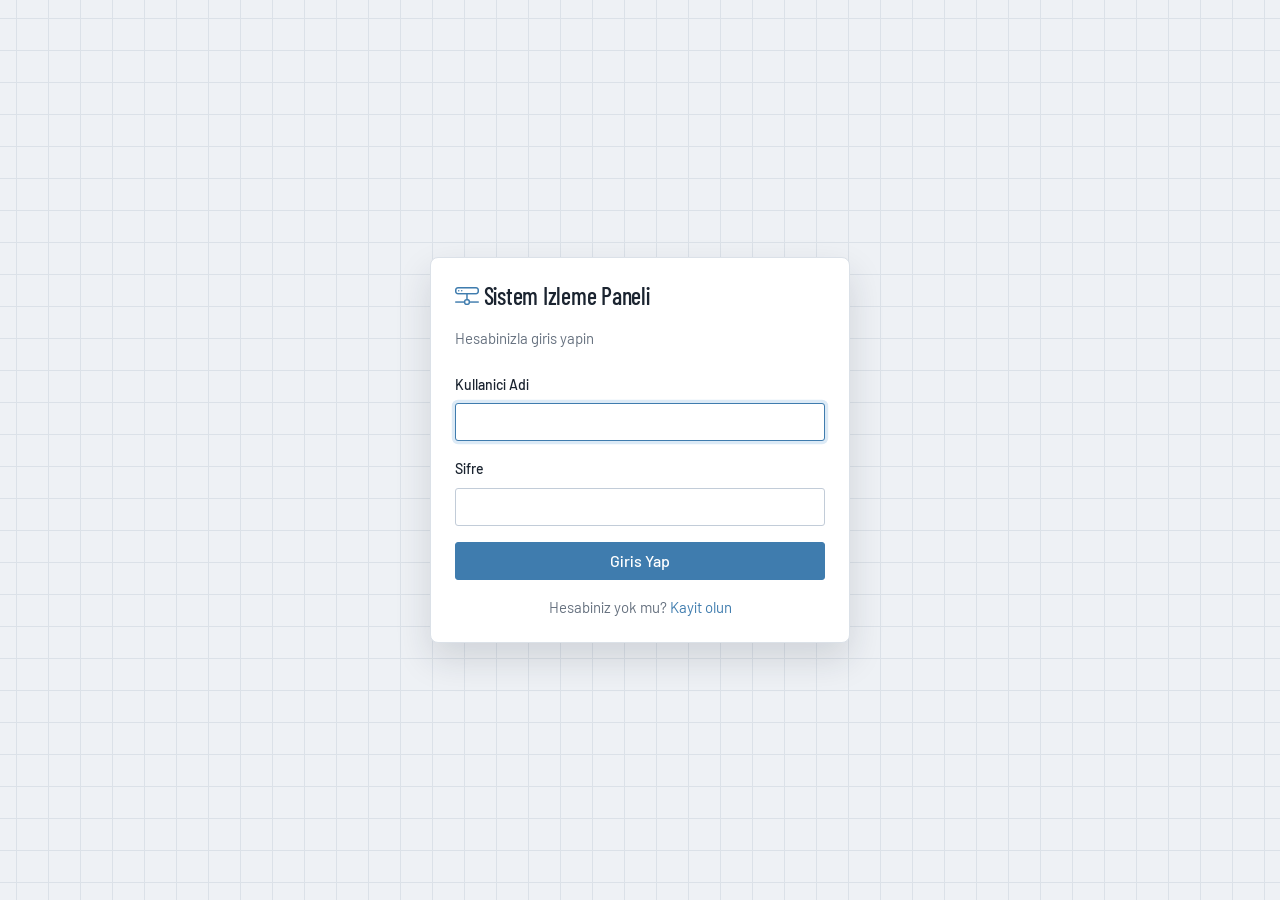
<file: frontend/profile.html>
<!DOCTYPE html>
<html lang="tr">
<head>
    <meta charset="UTF-8">
    <meta name="viewport" content="width=device-width, initial-scale=1.0">
    <title>Profilim - Sistem Izleme</title>
    <link rel="preconnect" href="https://fonts.googleapis.com">
    <link href="https://fonts.googleapis.com/css2?family=Barlow:wght@400;500;600;700&family=Barlow+Condensed:wght@500;600;700&display=swap" rel="stylesheet">
    <link href="https://cdn.jsdelivr.net/npm/bootstrap@5.3.3/dist/css/bootstrap.min.css" rel="stylesheet">
    <link href="https://cdn.jsdelivr.net/npm/bootstrap-icons@1.11.3/font/bootstrap-icons.css" rel="stylesheet">
    <link href="assets/app.css" rel="stylesheet">
    <style>
        .profile-avatar {
            width: 64px;
            height: 64px;
            border-radius: 50%;
            background: var(--brand-blue);
            color: #fff;
            display: flex;
            align-items: center;
            justify-content: center;
            font-size: 1.6rem;
            font-weight: 700;
        }
    </style>
</head>
<body>
<div id="topbar-root"></div>
<div class="app-body">
<div id="sidebar-root"></div>
<main class="app-main">
<div class="container-fluid pb-5">
    <h1 class="h4 mb-4">Profilim</h1>

    <div class="card mb-4">
        <div class="card-body d-flex align-items-center gap-3">
            <div class="profile-avatar" id="profileAvatar">?</div>
            <div>
                <div class="h5 mb-1" id="profileUsername">--</div>
                <div class="text-muted small" id="profileEmail">--</div>
                <div class="text-muted small">
                    Rol: <span id="profileRole">--</span> &middot;
                    Hesap Durumu: <span id="profileStatus">--</span> &middot;
                    Kayit Tarihi: <span id="profileCreatedAt">--</span>
                </div>
            </div>
        </div>
    </div>

    <div class="row g-4">
        <div class="col-12 col-lg-6">
            <div class="card h-100">
                <div class="card-body">
                    <h2 class="section-title mb-3"><i class="bi bi-envelope"></i> E-posta Degistir</h2>
                    <p class="text-muted small">Degisiklik bir admin onayladiktan sonra gecerli olur.</p>
                    <div id="emailChangeAlert" class="alert alert-danger d-none"></div>
                    <form id="emailChangeForm">
                        <div class="mb-3">
                            <label class="form-label">Mevcut Sifre</label>
                            <input type="password" class="form-control" id="emailChangeCurrentPassword" required>
                        </div>
                        <div class="mb-3">
                            <label class="form-label">Yeni E-posta</label>
                            <input type="email" class="form-control" id="emailChangeNewEmail" required>
                        </div>
                        <button type="submit" class="btn btn-primary w-100">Talep Gonder</button>
                    </form>
                </div>
            </div>
        </div>

        <div class="col-12 col-lg-6">
            <div class="card h-100">
                <div class="card-body">
                    <h2 class="section-title mb-3"><i class="bi bi-key"></i> Sifre Degistir</h2>
                    <p class="text-muted small">Degisiklik bir admin onayladiktan sonra gecerli olur.</p>
                    <div id="passwordChangeAlert" class="alert alert-danger d-none"></div>
                    <form id="passwordChangeForm">
                        <div class="mb-3">
                            <label class="form-label">Mevcut Sifre</label>
                            <input type="password" class="form-control" id="passwordChangeCurrentPassword" required>
                        </div>
                        <div class="mb-3">
                            <label class="form-label">Yeni Sifre</label>
                            <input type="password" class="form-control" id="passwordChangeNewPassword" minlength="8" required>
                            <div class="form-text">En az 8 karakter.</div>
                        </div>
                        <div class="mb-3">
                            <label class="form-label">Yeni Sifre (Tekrar)</label>
                            <input type="password" class="form-control" id="passwordChangeConfirm" minlength="8" required>
                        </div>
                        <button type="submit" class="btn btn-primary w-100">Talep Gonder</button>
                    </form>
                </div>
            </div>
        </div>
    </div>

    <div class="card mt-4">
        <div class="card-body">
            <h2 class="section-title mb-3"><i class="bi bi-clock-history"></i> Degisiklik Taleplerim</h2>
            <div id="myRequestsAlert" class="alert alert-danger d-none"></div>
            <div class="table-responsive">
                <table class="table align-middle">
                    <thead>
                        <tr>
                            <th>Tur</th>
                            <th>Yeni Deger</th>
                            <th>Durum</th>
                            <th>Talep Tarihi</th>
                            <th>Sonuc</th>
                        </tr>
                    </thead>
                    <tbody id="myRequestsTableBody">
                        <tr><td colspan="5" class="text-muted">Yukleniyor...</td></tr>
                    </tbody>
                </table>
            </div>
        </div>
    </div>
</div>
</main>
</div>

<script src="assets/auth.js"></script>
<script src="assets/nav.js"></script>
<script>
    requireAuth();
    renderShell('profile');

    const APPROVAL_LABELS = { APPROVED: 'Onaylandi', PENDING_APPROVAL: 'Onay Bekliyor', REJECTED: 'Reddedildi' };
    const CHANGE_TYPE_LABELS = { EMAIL: 'E-posta', PASSWORD: 'Sifre' };

    function escapeHtml(value) {
        if (value === null || value === undefined) return '';
        return String(value)
            .replace(/&/g, '&amp;')
            .replace(/</g, '&lt;')
            .replace(/>/g, '&gt;')
            .replace(/"/g, '&quot;');
    }

    async function loadProfile() {
        try {
            const res = await authFetch('/api/profile/me');
            if (!res.ok) throw new Error('failed');
            const profile = await res.json();

            document.getElementById('profileAvatar').textContent = profile.username.charAt(0).toUpperCase();
            document.getElementById('profileUsername').textContent = profile.username;
            document.getElementById('profileEmail').textContent = profile.email;
            document.getElementById('profileRole').textContent = profile.role;
            document.getElementById('profileStatus').textContent = profile.status;
            document.getElementById('profileCreatedAt').textContent = new Date(profile.createdAt).toLocaleString('tr-TR');
        } catch (err) {
            // sessizce vazgec - ust nav zaten kullanici adini gosteriyor
        }
    }

    async function loadMyRequests() {
        const tbody = document.getElementById('myRequestsTableBody');
        try {
            const res = await authFetch('/api/profile/change-requests/mine');
            if (!res.ok) throw new Error('failed');
            const requests = await res.json();

            if (requests.length === 0) {
                tbody.innerHTML = '<tr><td colspan="5" class="text-muted">Henuz bir degisiklik talebiniz yok</td></tr>';
                return;
            }

            tbody.innerHTML = '';
            requests.forEach(r => {
                const tr = document.createElement('tr');
                const result = r.status === 'REJECTED' && r.rejectionReason
                    ? escapeHtml(r.rejectionReason)
                    : (r.reviewedBy ? `${escapeHtml(r.reviewedBy)} tarafindan` : '<span class="text-muted">-</span>');
                tr.innerHTML = `
                    <td>${CHANGE_TYPE_LABELS[r.requestType] || r.requestType}</td>
                    <td>${r.requestType === 'EMAIL' ? escapeHtml(r.newEmail) : '<span class="text-muted">••••••••</span>'}</td>
                    <td><span class="badge badge-approval-${r.status}">${APPROVAL_LABELS[r.status] || r.status}</span></td>
                    <td>${new Date(r.createdAt).toLocaleString('tr-TR')}</td>
                    <td>${result}</td>
                `;
                tbody.appendChild(tr);
            });
        } catch (err) {
            tbody.innerHTML = '<tr><td colspan="5" class="text-muted">Yuklenemedi</td></tr>';
        }
    }

    document.getElementById('emailChangeForm').addEventListener('submit', async (e) => {
        e.preventDefault();
        const alertEl = document.getElementById('emailChangeAlert');
        alertEl.classList.remove('d-none', 'alert-success');
        alertEl.classList.add('alert-danger');

        const payload = {
            currentPassword: document.getElementById('emailChangeCurrentPassword').value,
            newEmail: document.getElementById('emailChangeNewEmail').value,
        };

        try {
            const res = await authFetch('/api/profile/change-requests/email', {
                method: 'POST',
                headers: { 'Content-Type': 'application/json' },
                body: JSON.stringify(payload),
            });
            document.getElementById('emailChangeCurrentPassword').value = '';
            const data = await res.json().catch(() => ({}));
            if (!res.ok) {
                alertEl.textContent = data.error || 'Talep gonderilemedi';
                alertEl.classList.remove('d-none');
                return;
            }
            document.getElementById('emailChangeForm').reset();
            alertEl.classList.remove('alert-danger');
            alertEl.classList.add('alert-success');
            alertEl.textContent = 'Talep gonderildi, admin onayi bekleniyor.';
            alertEl.classList.remove('d-none');
            await loadMyRequests();
        } catch (err) {
            alertEl.textContent = 'Sunucuya baglanilamadi';
            alertEl.classList.remove('d-none');
        }
    });

    document.getElementById('passwordChangeForm').addEventListener('submit', async (e) => {
        e.preventDefault();
        const alertEl = document.getElementById('passwordChangeAlert');
        alertEl.classList.remove('d-none', 'alert-success');
        alertEl.classList.add('alert-danger');

        const newPassword = document.getElementById('passwordChangeNewPassword').value;
        const confirm = document.getElementById('passwordChangeConfirm').value;
        if (newPassword !== confirm) {
            alertEl.textContent = 'Yeni sifreler eslesmiyor';
            alertEl.classList.remove('d-none');
            return;
        }

        const payload = {
            currentPassword: document.getElementById('passwordChangeCurrentPassword').value,
            newPassword,
        };

        try {
            const res = await authFetch('/api/profile/change-requests/password', {
                method: 'POST',
                headers: { 'Content-Type': 'application/json' },
                body: JSON.stringify(payload),
            });
            document.getElementById('passwordChangeCurrentPassword').value = '';
            document.getElementById('passwordChangeNewPassword').value = '';
            document.getElementById('passwordChangeConfirm').value = '';
            const data = await res.json().catch(() => ({}));
            if (!res.ok) {
                alertEl.textContent = data.error || 'Talep gonderilemedi';
                alertEl.classList.remove('d-none');
                return;
            }
            alertEl.classList.remove('alert-danger');
            alertEl.classList.add('alert-success');
            alertEl.textContent = 'Talep gonderildi, admin onayi bekleniyor.';
            alertEl.classList.remove('d-none');
            await loadMyRequests();
        } catch (err) {
            alertEl.textContent = 'Sunucuya baglanilamadi';
            alertEl.classList.remove('d-none');
        }
    });

    loadProfile();
    loadMyRequests();
</script>
</body>
</html>
</file>
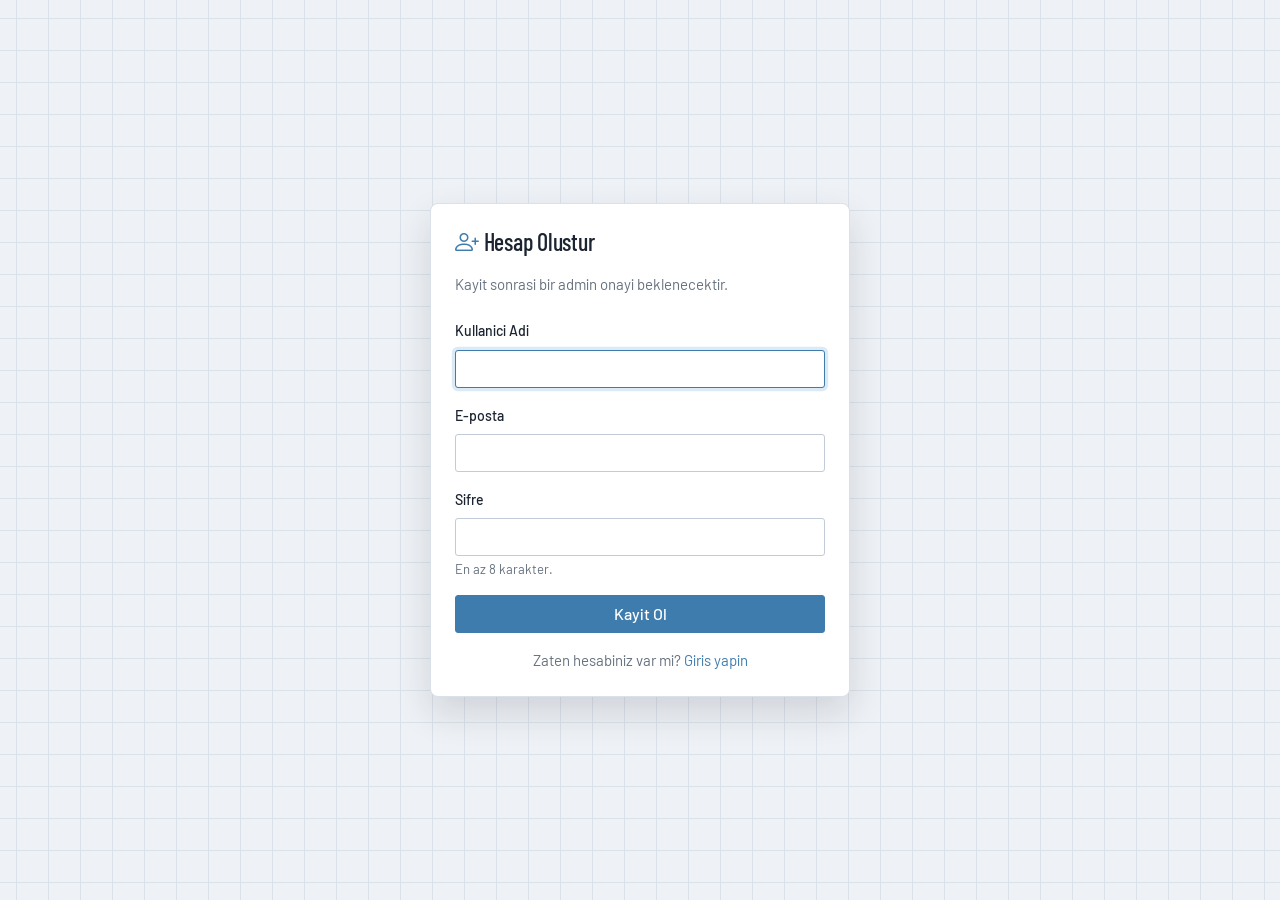
<file: frontend/register.html>
<!DOCTYPE html>
<html lang="tr">
<head>
    <meta charset="UTF-8">
    <meta name="viewport" content="width=device-width, initial-scale=1.0">
    <title>Kayit Ol - Sistem Izleme</title>
    <link rel="preconnect" href="https://fonts.googleapis.com">
    <link href="https://fonts.googleapis.com/css2?family=Barlow:wght@400;500;600;700&family=Barlow+Condensed:wght@500;600;700&display=swap" rel="stylesheet">
    <link href="https://cdn.jsdelivr.net/npm/bootstrap@5.3.3/dist/css/bootstrap.min.css" rel="stylesheet">
    <link href="https://cdn.jsdelivr.net/npm/bootstrap-icons@1.11.3/font/bootstrap-icons.css" rel="stylesheet">
    <link href="assets/app.css" rel="stylesheet">
</head>
<body>
<div class="auth-shell w-100">
<div class="card auth-card">
    <div class="card-body p-4">
        <h1 class="h4 mb-3"><i class="bi bi-person-plus text-primary"></i> Hesap Olustur</h1>
        <p class="text-muted mb-4">Kayit sonrasi bir admin onayi beklenecektir.</p>

        <div id="alertBox" class="alert d-none" role="alert"></div>

        <form id="registerForm">
            <div class="mb-3">
                <label for="username" class="form-label">Kullanici Adi</label>
                <input type="text" class="form-control" id="username" minlength="3" required autofocus>
            </div>
            <div class="mb-3">
                <label for="email" class="form-label">E-posta</label>
                <input type="email" class="form-control" id="email" required>
            </div>
            <div class="mb-3">
                <label for="password" class="form-label">Sifre</label>
                <input type="password" class="form-control" id="password" minlength="8" required>
                <div class="form-text">En az 8 karakter.</div>
            </div>
            <button type="submit" class="btn btn-primary w-100">Kayit Ol</button>
        </form>

        <p class="text-center mt-3 mb-0">
            Zaten hesabiniz var mi? <a href="login.html">Giris yapin</a>
        </p>
    </div>
</div>
</div>

<script src="assets/auth.js"></script>
<script>
    if (isLoggedIn()) {
        window.location.href = 'dashboard.html';
    }

    const form = document.getElementById('registerForm');
    const alertBox = document.getElementById('alertBox');

    form.addEventListener('submit', async (e) => {
        e.preventDefault();
        alertBox.classList.add('d-none', 'alert-danger', 'alert-success');

        const username = document.getElementById('username').value;
        const email = document.getElementById('email').value;
        const password = document.getElementById('password').value;

        try {
            const response = await fetch(apiUrl('/api/auth/register'), {
                method: 'POST',
                headers: { 'Content-Type': 'application/json' },
                body: JSON.stringify({ username, email, password }),
            });

            if (response.status === 201) {
                alertBox.textContent = 'Hesabiniz olusturuldu. Bir admin onayladiktan sonra giris yapabilirsiniz.';
                alertBox.classList.remove('d-none');
                alertBox.classList.add('alert-success');
                form.reset();
                return;
            }

            const data = await response.json().catch(() => ({}));
            alertBox.textContent = data.error || 'Kayit basarisiz';
            alertBox.classList.remove('d-none');
            alertBox.classList.add('alert-danger');
        } catch (err) {
            alertBox.textContent = 'Sunucuya baglanilamadi';
            alertBox.classList.remove('d-none');
            alertBox.classList.add('alert-danger');
        }
    });
</script>
</body>
</html>
</file>
<file: frontend/assets/app.css>
/* Shared light "steel blueprint" design system for the monitoring app,
   inspired by the Industry design system (frontend_example/). Loaded on
   every page alongside Bootstrap 5.3.3 - this file only overrides/extends
   Bootstrap. Class names are kept stable across the whole app so
   page-level JS never needs to change when this file is restyled.
   Deliberately skips the "+" corner registration marks the source design
   system uses on cards - square, hairline-bordered surfaces only, no
   corner decoration. */

@import url('https://fonts.googleapis.com/css2?family=Barlow:wght@400;500;600;700&family=Barlow+Condensed:wght@500;600;700&display=swap');

:root {
    --bg: #eef1f5;
    --surface: #ffffff;
    --surface-alt: #f4f6f9;
    --surface-hover: #e9eef4;
    --border: #dbe1e8;
    --border-strong: #c2ccd8;
    --text: #1b2430;
    --text-muted: #66717f;

    --brand-blue: #3f7cae;
    --brand-blue-dark: #2c5a80;
    --brand-blue-light: #eaf2fa;
    --brand-blue-tint: #dceaf6;

    --success: #1a8f5e;
    --success-tint: #e3f5ec;
    --warning: #b8791a;
    --warning-tint: #fbf0dd;
    --danger: #c23b3b;
    --danger-tint: #fbe7e7;

    --font-heading: "Barlow Condensed", system-ui, sans-serif;
    --font-body: "Barlow", -apple-system, BlinkMacSystemFont, "Segoe UI", sans-serif;

    --radius-sm: 3px;
    --radius-md: 5px;
    --radius-lg: 8px;

    --shadow-sm: 0 1px 2px rgba(27, 36, 48, .06);
    --shadow-md: 0 4px 14px rgba(27, 36, 48, .08);
    --shadow-lg: 0 16px 36px rgba(27, 36, 48, .14);
}

body {
    background-color: var(--bg);
    color: var(--text);
    font-family: var(--font-body);
    min-height: 100vh;
    font-size: 15px;
}

h1, h2, h3, h4, h5, h6 {
    font-family: var(--font-heading);
    font-weight: 600;
    letter-spacing: -0.01em;
    color: var(--text);
}

/* Bootstrap's Reboot forces `-webkit-appearance: button` on every bare
   <button> (its own .btn class resets this back to none) - custom buttons
   in this file that don't use .btn (custom-select, notif panel, etc.) need
   the same reset or Windows Chrome paints them with native OS button chrome
   instead of these styles, which looks like a flat gray box. */
button {
    appearance: none;
    -webkit-appearance: none;
    -moz-appearance: none;
}

a {
    color: var(--brand-blue);
    text-decoration: none;
}

a:hover {
    color: var(--brand-blue-dark);
}

p, .form-text, small {
    color: var(--text-muted);
}

code, pre, .font-monospace {
    color: var(--brand-blue-dark);
}

hr {
    border-color: var(--border);
    opacity: 1;
}

:focus-visible {
    outline: 2px solid var(--brand-blue);
    outline-offset: 1px;
}

::selection {
    background: var(--brand-blue-tint);
}

/* ---------- App shell: topbar + sidebar ---------- */

.app-topbar {
    background: var(--surface);
    border-bottom: 1px solid var(--border);
    padding: 0.85rem 1.5rem;
    display: flex;
    align-items: center;
    justify-content: space-between;
    gap: 1rem;
    flex-wrap: wrap;
    position: sticky;
    top: 0;
    z-index: 1030;
}

.app-brand {
    font-family: var(--font-heading);
    font-weight: 600;
    font-size: 1.2rem;
    letter-spacing: 0.01em;
    color: var(--text);
    display: flex;
    align-items: center;
    gap: 0.6rem;
}

.app-brand i {
    color: var(--brand-blue);
    font-size: 1.4rem;
}

.app-topbar-right {
    display: flex;
    align-items: center;
    gap: 1rem;
}

.app-clock {
    color: var(--text-muted);
    font-size: 0.85rem;
    font-variant-numeric: tabular-nums;
    padding-left: 1rem;
    border-left: 1px solid var(--border);
}

.twofa-pill {
    display: inline-flex;
    align-items: center;
    gap: 0.35rem;
    font-family: var(--font-heading);
    font-size: 0.72rem;
    font-weight: 600;
    letter-spacing: 0.04em;
    padding: 0.35em 0.75em;
    border-radius: var(--radius-sm);
    border: 1px solid transparent;
}

.twofa-pill.on {
    color: var(--success);
    background: var(--success-tint);
    border-color: rgba(26, 143, 94, .25);
}

.twofa-pill.off {
    color: var(--text-muted);
    background: var(--surface-alt);
    border-color: var(--border);
}

.app-body {
    display: flex;
    align-items: flex-start;
    min-height: calc(100vh - 64px);
}

.app-sidebar {
    width: 232px;
    flex: 0 0 232px;
    background: var(--surface);
    border-right: 1px solid var(--border);
    min-height: calc(100vh - 64px);
    padding: 1.25rem 0.75rem;
    position: sticky;
    top: 64px;
}

.app-sidebar-link {
    display: flex;
    align-items: center;
    gap: 0.7rem;
    padding: 0.6rem 0.85rem;
    border-radius: var(--radius-sm);
    border-left: 2px solid transparent;
    color: var(--text-muted);
    font-weight: 500;
    font-size: 0.92rem;
    margin-bottom: 0.2rem;
    transition: background-color .15s ease, color .15s ease, border-color .15s ease;
}

.app-sidebar-link i {
    font-size: 1.05rem;
    width: 1.2rem;
    text-align: center;
    color: var(--text-muted);
}

.app-sidebar-link:hover {
    background: var(--surface-hover);
    color: var(--text);
}

.app-sidebar-link.active {
    background: var(--brand-blue-light);
    border-left-color: var(--brand-blue);
    color: var(--brand-blue-dark);
    font-weight: 600;
}

.app-sidebar-link.active i {
    color: var(--brand-blue);
}

.app-main {
    flex: 1 1 auto;
    min-width: 0;
    padding: 1.75rem;
}

/* ---------- Avatar + dropdown ---------- */

.app-avatar-btn {
    display: flex;
    align-items: center;
    gap: 0.6rem;
    background: transparent;
    border: none;
    padding: 0.25rem 0.4rem;
    border-radius: var(--radius-sm);
    color: var(--text);
}

.app-avatar-btn:hover {
    background: var(--surface-hover);
}

.app-avatar-circle {
    width: 32px;
    height: 32px;
    border-radius: 50%;
    background: var(--brand-blue);
    color: #fff;
    display: flex;
    align-items: center;
    justify-content: center;
    font-family: var(--font-heading);
    font-weight: 600;
    font-size: 0.9rem;
    flex-shrink: 0;
}

.app-avatar-meta {
    text-align: left;
    line-height: 1.15;
}

.app-avatar-name {
    font-size: 0.85rem;
    font-weight: 600;
}

.app-avatar-role {
    font-size: 0.72rem;
    color: var(--text-muted);
}

.app-dropdown-menu {
    position: absolute;
    right: 0;
    top: calc(100% + 6px);
    background: var(--surface);
    border: 1px solid var(--border);
    border-radius: var(--radius-md);
    box-shadow: var(--shadow-md);
    min-width: 180px;
    padding: 0.4rem;
    z-index: 1050;
}

.app-dropdown-item {
    display: block;
    width: 100%;
    text-align: left;
    background: none;
    border: none;
    color: var(--text);
    padding: 0.5rem 0.7rem;
    border-radius: var(--radius-sm);
    font-size: 0.85rem;
}

.app-dropdown-item:hover {
    background: var(--surface-hover);
    color: var(--brand-blue-dark);
}

/* ---------- Notification bell ---------- */

.notif-bell-btn {
    position: relative;
    border: none;
    background: transparent;
    color: var(--text-muted);
    font-size: 1.15rem;
    padding: 0.3rem 0.5rem;
    border-radius: var(--radius-sm);
}

.notif-bell-btn:hover {
    background: var(--surface-hover);
    color: var(--brand-blue);
}

.notif-bell-badge {
    position: absolute;
    top: -2px;
    right: -2px;
    font-size: 0.62rem;
    padding: 0.15em 0.4em;
}

.notif-panel {
    width: 360px;
    max-height: 420px;
    overflow-y: auto;
    padding: 0;
    background: var(--surface);
    border: 1px solid var(--border);
    box-shadow: var(--shadow-md);
    border-radius: var(--radius-md);
}

.notif-item {
    padding: 0.7rem 1rem;
    border-bottom: 1px solid var(--border);
    display: block;
    white-space: normal;
    color: var(--text);
}

.notif-item:last-child {
    border-bottom: none;
}

.notif-item.unread {
    background: var(--brand-blue-light);
}

.notif-item-title {
    font-weight: 600;
    font-size: 0.85rem;
    margin-bottom: 0.15rem;
    color: var(--text);
}

.notif-item-message {
    font-size: 0.8rem;
    color: var(--text-muted);
}

.notif-item-time {
    font-size: 0.72rem;
    color: var(--text-muted);
    margin-top: 0.2rem;
}

.notif-empty {
    padding: 1.5rem 1rem;
    text-align: center;
    color: var(--text-muted);
    font-size: 0.85rem;
}

.notif-panel-header {
    position: sticky;
    top: 0;
    z-index: 1;
    display: flex;
    align-items: center;
    justify-content: space-between;
    gap: 0.5rem;
    padding: 0.6rem 1rem;
    border-bottom: 1px solid var(--border);
    background: var(--surface-alt);
    border-radius: var(--radius-md) var(--radius-md) 0 0;
}

.notif-panel-title {
    font-family: var(--font-heading);
    font-weight: 600;
    font-size: 0.85rem;
    letter-spacing: 0.02em;
    color: var(--text);
}

.notif-mark-all-btn {
    border: none;
    background: none;
    color: var(--brand-blue);
    font-size: 0.75rem;
    font-weight: 600;
    padding: 0.15rem 0.3rem;
    cursor: pointer;
}

.notif-mark-all-btn:hover {
    color: var(--brand-blue-dark);
    text-decoration: underline;
}

.notif-mark-all-btn:disabled {
    color: var(--text-muted);
    cursor: default;
    text-decoration: none;
}

/* ---------- Toast bildirimleri (native alert() yerine) ---------- */

.app-toast-stack {
    position: fixed;
    top: 4.75rem;
    right: 1.25rem;
    z-index: 2000;
    display: flex;
    flex-direction: column;
    gap: 0.6rem;
    max-width: 360px;
    width: calc(100% - 2.5rem);
}

.app-toast {
    display: flex;
    align-items: flex-start;
    gap: 0.6rem;
    background: var(--surface);
    border: 1px solid var(--border);
    border-left: 4px solid var(--brand-blue);
    border-radius: var(--radius-md);
    box-shadow: var(--shadow-md);
    padding: 0.7rem 0.85rem;
    font-size: 0.83rem;
    color: var(--text);
    animation: app-toast-in 0.2s ease;
}

.app-toast.hide {
    animation: app-toast-out 0.18s ease forwards;
}

.app-toast.success { border-left-color: var(--success); }
.app-toast.danger { border-left-color: var(--danger); }
.app-toast.warning { border-left-color: var(--warning); }

.app-toast-icon {
    flex-shrink: 0;
    font-size: 1rem;
    line-height: 1.3;
}

.app-toast-message {
    flex: 1;
    line-height: 1.45;
}

.app-toast-close {
    flex-shrink: 0;
    border: none;
    background: none;
    color: var(--text-muted);
    font-size: 0.95rem;
    line-height: 1;
    padding: 0;
    cursor: pointer;
}

.app-toast-close:hover {
    color: var(--text);
}

@keyframes app-toast-in {
    from { opacity: 0; transform: translateX(18px); }
    to { opacity: 1; transform: translateX(0); }
}

@keyframes app-toast-out {
    from { opacity: 1; transform: translateX(0); }
    to { opacity: 0; transform: translateX(18px); }
}

/* ---------- Onay dialoglari (native confirm() yerine) ---------- */

.app-confirm-overlay {
    position: fixed;
    inset: 0;
    z-index: 2100;
    display: flex;
    align-items: center;
    justify-content: center;
    background: rgba(27, 36, 48, .45);
    padding: 1rem;
    animation: app-confirm-fade-in 0.15s ease;
}

.app-confirm-overlay.hide {
    animation: app-confirm-fade-out 0.15s ease forwards;
}

.app-confirm-modal {
    width: 100%;
    max-width: 380px;
    background: var(--surface);
    border: 1px solid var(--border);
    border-radius: var(--radius-lg);
    box-shadow: var(--shadow-lg);
    padding: 1.1rem 1.2rem;
    animation: app-confirm-scale-in 0.15s ease;
}

.app-confirm-title {
    font-family: var(--font-heading);
    font-weight: 600;
    font-size: 1.05rem;
    color: var(--text);
    margin-bottom: 0.4rem;
}

.app-confirm-message {
    font-size: 0.87rem;
    color: var(--text-muted);
    line-height: 1.5;
    margin-bottom: 1.1rem;
}

.app-confirm-actions {
    display: flex;
    justify-content: flex-end;
    gap: 0.55rem;
}

.app-confirm-btn {
    border-radius: var(--radius-sm);
    border: 1px solid var(--border);
    background: var(--surface);
    color: var(--text);
    font-size: 0.83rem;
    font-weight: 600;
    padding: 0.4rem 0.9rem;
    cursor: pointer;
}

.app-confirm-btn.cancel:hover {
    background: var(--surface-hover);
}

.app-confirm-btn.primary {
    border-color: var(--brand-blue);
    background: var(--brand-blue);
    color: #fff;
}

.app-confirm-btn.primary:hover {
    background: var(--brand-blue-dark);
    border-color: var(--brand-blue-dark);
}

.app-confirm-btn.danger {
    border-color: var(--danger);
    background: var(--danger);
    color: #fff;
}

.app-confirm-btn.danger:hover {
    background: #a52f2f;
    border-color: #a52f2f;
}

@keyframes app-confirm-fade-in {
    from { opacity: 0; }
    to { opacity: 1; }
}

@keyframes app-confirm-fade-out {
    from { opacity: 1; }
    to { opacity: 0; }
}

@keyframes app-confirm-scale-in {
    from { opacity: 0; transform: scale(0.96); }
    to { opacity: 1; transform: scale(1); }
}

/* ---------- Custom select (native <select>'in acilir OS penceresi yerine) ---------- */

.custom-select {
    position: relative;
}

.custom-select-btn {
    display: flex;
    align-items: center;
    justify-content: space-between;
    gap: 0.5rem;
    width: 100%;
    background: var(--surface);
    border: 1px solid var(--border);
    border-radius: var(--radius-sm);
    padding: 0.32rem 0.6rem;
    font-size: 0.83rem;
    color: var(--text);
    cursor: pointer;
    text-align: left;
}

.custom-select-btn:hover {
    border-color: var(--border-strong);
}

.custom-select.open .custom-select-btn {
    border-color: var(--brand-blue);
    box-shadow: 0 0 0 3px var(--brand-blue-tint);
}

.custom-select-btn-label {
    overflow: hidden;
    text-overflow: ellipsis;
    white-space: nowrap;
}

.custom-select-btn-label.is-placeholder {
    color: var(--text-muted);
}

.custom-select-btn-caret {
    flex-shrink: 0;
    font-size: 0.7rem;
    color: var(--text-muted);
    transition: transform 0.15s ease;
}

.custom-select.open .custom-select-btn-caret {
    transform: rotate(180deg);
}

.custom-select-panel {
    position: absolute;
    top: calc(100% + 4px);
    left: 0;
    min-width: 100%;
    max-height: 260px;
    overflow-y: auto;
    background: var(--surface);
    border: 1px solid var(--border);
    border-radius: var(--radius-md);
    box-shadow: var(--shadow-md);
    z-index: 1050;
    padding: 0.3rem;
}

.custom-select-option {
    padding: 0.4rem 0.6rem;
    font-size: 0.83rem;
    color: var(--text);
    border-radius: var(--radius-sm);
    cursor: pointer;
    white-space: nowrap;
    overflow: hidden;
    text-overflow: ellipsis;
}

.custom-select-option:hover {
    background: var(--surface-hover);
}

.custom-select-option.selected {
    background: var(--brand-blue-light);
    color: var(--brand-blue-dark);
    font-weight: 600;
}

.custom-select-option.disabled {
    color: var(--text-muted);
    cursor: default;
    pointer-events: none;
}

/* ---------- Cards ---------- */

.card {
    background: var(--surface);
    border: 1px solid var(--border);
    border-radius: var(--radius-md);
    box-shadow: var(--shadow-sm);
    color: var(--text);
}

.card-body h1, .card-body h2, .card-body h3 {
    color: var(--text);
}

.section-title {
    font-family: var(--font-heading);
    font-size: 1.05rem;
    font-weight: 600;
    color: var(--text);
}

.section-title i {
    color: var(--brand-blue);
}

.metric-card {
    height: 100%;
}

.metrics-grid {
    display: grid;
    grid-template-columns: repeat(auto-fit, minmax(220px, 1fr));
    gap: 1.5rem;
}

.metric-value {
    font-family: var(--font-heading);
    font-size: 2.3rem;
    font-weight: 600;
    color: var(--text);
}

.metric-label {
    font-size: 0.78rem;
    color: var(--brand-blue-dark);
    text-transform: uppercase;
    letter-spacing: 0.08em;
    font-weight: 700;
}

.text-muted {
    color: var(--text-muted) !important;
}

/* ---------- Buttons ---------- */

.btn {
    border-radius: var(--radius-sm);
    font-weight: 500;
}

.btn-primary {
    background-color: var(--brand-blue);
    border-color: var(--brand-blue);
}

.btn-primary:hover, .btn-primary:focus {
    background-color: var(--brand-blue-dark);
    border-color: var(--brand-blue-dark);
}

.btn-outline-primary {
    color: var(--brand-blue);
    border-color: var(--brand-blue);
}

.btn-outline-primary:hover {
    background-color: var(--brand-blue);
    border-color: var(--brand-blue);
    color: #fff;
}

.btn-outline-secondary {
    color: var(--text-muted);
    border-color: var(--border-strong);
}

.btn-outline-secondary:hover {
    background-color: var(--surface-hover);
    border-color: var(--border-strong);
    color: var(--text);
}

.btn-link {
    color: var(--brand-blue);
}

.btn-close {
    filter: none;
}

.text-primary {
    color: var(--brand-blue) !important;
}

.bg-primary {
    background-color: var(--brand-blue) !important;
}

.btn-success {
    background-color: var(--success);
    border-color: var(--success);
}

.btn-success:hover, .btn-success:focus {
    background-color: #147148;
    border-color: #147148;
}

.btn-outline-success {
    color: var(--success);
    border-color: var(--success);
}

.btn-outline-success:hover {
    background-color: var(--success);
    border-color: var(--success);
    color: #fff;
}

.btn-danger {
    background-color: var(--danger);
    border-color: var(--danger);
}

.btn-danger:hover, .btn-danger:focus {
    background-color: #9c2f2f;
    border-color: #9c2f2f;
}

.btn-outline-danger {
    color: var(--danger);
    border-color: var(--danger);
}

.btn-outline-danger:hover {
    background-color: var(--danger);
    border-color: var(--danger);
    color: #fff;
}

.btn-outline-warning {
    color: var(--warning);
    border-color: var(--warning);
}

.btn-outline-warning:hover {
    background-color: var(--warning);
    border-color: var(--warning);
    color: #fff;
}

.progress {
    background-color: var(--surface-alt);
}

.progress-bar.bg-primary {
    background-color: var(--brand-blue) !important;
}

.progress-bar.bg-success {
    background-color: var(--success) !important;
}

.progress-bar.bg-warning {
    background-color: var(--warning) !important;
}

.progress-bar.bg-danger {
    background-color: var(--danger) !important;
}

/* ---------- Forms ---------- */

.form-control, .form-select {
    background-color: var(--surface);
    border: 1px solid var(--border-strong);
    color: var(--text);
    border-radius: var(--radius-sm);
}

.form-control:focus, .form-select:focus {
    background-color: var(--surface);
    border-color: var(--brand-blue);
    color: var(--text);
    box-shadow: 0 0 0 0.2rem var(--brand-blue-tint);
}

.form-control::placeholder {
    color: var(--text-muted);
    opacity: .7;
}

.form-label {
    color: var(--text);
    font-weight: 500;
    font-size: 0.88rem;
}

.form-check-input {
    background-color: var(--surface);
    border-color: var(--border-strong);
}

.form-check-input:checked {
    background-color: var(--brand-blue);
    border-color: var(--brand-blue);
}

/* ---------- Badges (translucent pills, GREEN/AMBER/RED/BLUE semantics) ---------- */

.badge {
    font-weight: 700;
    letter-spacing: 0.02em;
    border-radius: 999px;
    padding: 0.4em 0.8em;
    font-size: 0.7rem;
    border: 1px solid transparent;
}

.badge.bg-success, .badge-approval-APPROVED, .badge-cfg-IN_SYNC, .badge-success-true {
    background: var(--success-tint) !important;
    color: var(--success) !important;
    border-color: rgba(26, 143, 94, .25);
}

.badge.bg-warning, .badge-approval-PENDING_APPROVAL, .badge-cfg-DRIFT_DETECTED {
    background: var(--warning-tint) !important;
    color: var(--warning) !important;
    border-color: rgba(184, 121, 26, .25);
}

.badge.bg-danger, .badge-approval-REJECTED, .badge-cfg-FILE_NOT_FOUND, .badge-cfg-PERMISSION_DENIED, .badge-success-false, .badge-status-TIMED_OUT {
    background: var(--danger-tint) !important;
    color: var(--danger) !important;
    border-color: rgba(194, 59, 59, .25);
}

.badge.bg-secondary, .badge-cfg-PENDING {
    background: var(--surface-alt) !important;
    color: var(--text-muted) !important;
    border-color: var(--border);
}

.badge-mode-PERIODIC, .badge.bg-primary {
    background: var(--brand-blue-tint) !important;
    color: var(--brand-blue-dark) !important;
    border-color: rgba(63, 124, 174, .3);
}

.badge-mode-ON_DEMAND {
    background: #f1e9fb !important;
    color: #7c4fc4 !important;
    border-color: rgba(124, 79, 196, .25);
}

.badge-status-COMPLETED {
    background: var(--success-tint) !important;
    color: var(--success) !important;
    border-color: rgba(26, 143, 94, .25);
}

.badge-status-PENDING {
    background: var(--warning-tint) !important;
    color: var(--warning) !important;
    border-color: rgba(184, 121, 26, .25);
}

.badge.text-dark {
    color: var(--text) !important;
}

/* ---------- Modals ---------- */

.modal-content {
    background: var(--surface);
    border: 1px solid var(--border);
    border-radius: var(--radius-lg);
    box-shadow: var(--shadow-lg);
    color: var(--text);
    overflow: hidden;
}

.modal-header {
    border-bottom: 1px solid var(--border);
    padding: 1.1rem 1.4rem;
    background: var(--surface-alt);
}

.modal-header .modal-title {
    font-weight: 600;
    color: var(--text);
}

.modal-body {
    padding: 1.4rem;
}

.modal-footer {
    border-top: 1px solid var(--border);
    padding: 1rem 1.4rem;
}

/* ---------- Tables ---------- */

.table {
    color: var(--text);
    --bs-table-bg: transparent;
    --bs-table-color: var(--text);
    --bs-table-striped-bg: var(--surface-alt);
    --bs-table-hover-bg: var(--surface-hover);
    --bs-table-hover-color: var(--text);
    --bs-table-border-color: var(--border);
}

.table thead th {
    color: var(--brand-blue-dark);
    font-family: var(--font-heading);
    font-size: 0.76rem;
    text-transform: uppercase;
    letter-spacing: 0.06em;
    font-weight: 600;
    background: var(--surface-alt);
    border-bottom: 1px solid var(--border);
}

.table td, .table th {
    border-color: var(--border);
    vertical-align: middle;
}

.table-success {
    --bs-table-bg: var(--success-tint) !important;
}

.pagination .page-link {
    background: var(--surface);
    border-color: var(--border);
    color: var(--text);
}

.pagination .page-item.disabled .page-link {
    background: var(--surface-alt);
    color: var(--text-muted);
}

.pagination .page-item.active .page-link {
    background: var(--brand-blue);
    border-color: var(--brand-blue);
}

/* ---------- Alerts ---------- */

.alert-danger {
    background: var(--danger-tint);
    border-color: rgba(194, 59, 59, .25);
    color: #93302f;
}

.alert-info {
    background: var(--brand-blue-tint);
    border-color: rgba(63, 124, 174, .3);
    color: var(--brand-blue-dark);
}

.alert-success {
    background: var(--success-tint);
    border-color: rgba(26, 143, 94, .25);
    color: #146b47;
}

/* ---------- Diff viewer (configs.html) ---------- */

.diff-viewer {
    background: var(--surface-alt);
    border: 1px solid var(--border);
    border-radius: var(--radius-sm);
}

.diff-CONTEXT { color: var(--text-muted); }
.diff-ADD { background-color: var(--success-tint); color: #146b47; }
.diff-DEL { background-color: var(--danger-tint); color: #93302f; }
.diff-line .ln { color: var(--text-muted); }

.version-pill {
    border: 1px solid var(--border);
    background: var(--surface);
    color: var(--text);
}

.version-pill:hover {
    background: var(--brand-blue-light);
    border-color: var(--brand-blue);
}

/* ---------- OTP boxes (login.html) ---------- */

.otp-digit {
    width: 46px;
    height: 56px;
    text-align: center;
    font-size: 1.4rem;
    font-weight: 700;
    font-family: var(--font-heading);
}

/* ---------- Auth pages ---------- */

.auth-card {
    max-width: 420px;
    width: 100%;
    border-radius: var(--radius-lg);
    box-shadow: var(--shadow-lg);
    background: var(--surface);
}

.auth-shell {
    min-height: 100vh;
    display: flex;
    align-items: center;
    justify-content: center;
    background: var(--bg);
    background-image:
        linear-gradient(var(--border) 1px, transparent 1px),
        linear-gradient(90deg, var(--border) 1px, transparent 1px);
    background-size: 32px 32px;
    background-position: center;
}
</file>
<file: frontend/assets/aiops.css>
/* AI Takip & Analiz - page-specific styles layered on top of the shared
   app.css design system (light "steel blueprint" theme, Bootstrap 5.3.3).
   Everything here uses the same CSS custom properties as the rest of the
   app so this page looks like part of the same product, not a standalone
   design. */

/* ---------- Izlenecek Metrik Gruplari (per-server checkbox rows) ---------- */

.aiops-group-server {
    margin-bottom: 1rem;
}

.aiops-group-server:last-child {
    margin-bottom: 0;
}

.aiops-group-server-name {
    font-family: var(--font-heading);
    font-size: 0.78rem;
    font-weight: 700;
    text-transform: uppercase;
    letter-spacing: 0.06em;
    color: var(--brand-blue-dark);
    margin-bottom: 0.4rem;
    display: flex;
    align-items: center;
    gap: 0.4rem;
}

.aiops-group-row {
    display: flex;
    align-items: center;
    justify-content: space-between;
    gap: 0.75rem;
    padding: 0.45rem 0.6rem;
    border-radius: var(--radius-sm);
}

.aiops-group-row:hover {
    background: var(--surface-hover);
}

.aiops-group-row .form-check-label {
    font-size: 0.87rem;
    color: var(--text);
}

.aiops-group-row .form-check-input {
    margin-left: 0;
    flex-shrink: 0;
}

/* ---------- Scrollable lists (metric grubu listesi, anomali kartlari) -----
   Ikisi de sinirsiz uzayabilecek listeler - sabit bir yukseklikte tutup
   tasan kismi kaydirilabilir yapiyoruz, sayfa sonsuza dogru uzamasin. */

.aiops-scroll-list {
    max-height: 360px;
    overflow-y: auto;
    padding-right: 0.35rem;
}

/* ---------- Anomaly cards ---------- */

.anomaly-card {
    border: 1px solid var(--border);
    border-radius: var(--radius-md);
    padding: 0.75rem 0.9rem;
    margin-bottom: 0.65rem;
    background: var(--surface-alt);
}

.anomaly-card:last-child {
    margin-bottom: 0;
}

.anomaly-head {
    display: flex;
    justify-content: space-between;
    align-items: center;
    gap: 0.5rem;
    margin-bottom: 0.35rem;
}

.anomaly-title {
    font-weight: 600;
    font-size: 0.88rem;
    color: var(--text);
}

.anomaly-body {
    font-size: 0.83rem;
    line-height: 1.5;
    color: var(--text-muted);
    margin: 0;
}

.anomaly-time {
    font-size: 0.72rem;
    color: var(--text-muted);
    margin-top: 0.35rem;
}

/* ---------- Chat panel ---------- */

.aiops-chat-card {
    height: 100%;
}

.aiops-chat-icon {
    width: 38px;
    height: 38px;
    border-radius: 50%;
    background: var(--brand-blue-light);
    color: var(--brand-blue);
    display: flex;
    align-items: center;
    justify-content: center;
    font-size: 1.1rem;
    flex-shrink: 0;
}

.quick-prompts {
    display: flex;
    flex-wrap: wrap;
    gap: 0.4rem;
}

.chat-messages {
    height: 420px;
    overflow-y: auto;
    padding: 0.5rem 0.25rem;
    background: var(--surface-alt);
    border: 1px solid var(--border);
    border-radius: var(--radius-md);
}

.chat-msg-row {
    display: flex;
    gap: 0.6rem;
    padding: 0.5rem;
    align-items: flex-start;
}

.chat-msg-row.user {
    flex-direction: row-reverse;
}

.chat-avatar {
    width: 28px;
    height: 28px;
    border-radius: 50%;
    display: flex;
    align-items: center;
    justify-content: center;
    font-size: 0.85rem;
    flex-shrink: 0;
    color: #fff;
}

.chat-avatar.assistant { background: var(--brand-blue); }
.chat-avatar.user { background: var(--success); }

.chat-bubble {
    max-width: 78%;
    padding: 0.55rem 0.8rem;
    border-radius: var(--radius-md);
    font-size: 0.87rem;
    line-height: 1.5;
    background: var(--surface);
    border: 1px solid var(--border);
    color: var(--text);
}

.chat-bubble.user {
    background: var(--brand-blue-light);
    border-color: var(--brand-blue-tint);
}

.chat-bubble p {
    margin: 0 0 0.4rem 0;
    color: var(--text);
}

.chat-bubble p:last-of-type {
    margin-bottom: 0;
}

.chat-bubble pre {
    background: var(--surface-alt);
    border: 1px solid var(--border);
    border-radius: var(--radius-sm);
    padding: 0.5rem 0.65rem;
    font-size: 0.78rem;
    overflow-x: auto;
    margin: 0.4rem 0;
}

.chat-bubble pre.error-block {
    background: var(--danger-tint);
    border-color: rgba(194, 59, 59, .25);
    color: #93302f;
}

.chat-bubble code {
    background: var(--surface-alt);
    border-radius: 3px;
    padding: 0.1em 0.35em;
    font-size: 0.85em;
}

.warn-line {
    display: flex;
    align-items: flex-start;
    gap: 0.4rem;
    background: var(--warning-tint);
    border: 1px solid rgba(184, 121, 26, .25);
    border-radius: var(--radius-sm);
    padding: 0.4rem 0.55rem;
    margin: 0.4rem 0;
    color: var(--warning);
    font-size: 0.82rem;
}

.chat-msg-time {
    font-size: 0.68rem;
    color: var(--text-muted);
    margin-top: 0.3rem;
}

.typing-indicator {
    display: flex;
    align-items: center;
    gap: 0.25rem;
    padding: 0.6rem 0.8rem;
    background: var(--surface);
    border: 1px solid var(--border);
    border-radius: var(--radius-md);
}

.typing-indicator span {
    width: 6px;
    height: 6px;
    border-radius: 50%;
    background: var(--text-muted);
    animation: aiops-typing 1.1s infinite ease-in-out;
}

.typing-indicator span:nth-child(2) { animation-delay: 0.15s; }
.typing-indicator span:nth-child(3) { animation-delay: 0.3s; }

@keyframes aiops-typing {
    0%, 60%, 100% { opacity: 0.3; transform: translateY(0); }
    30% { opacity: 1; transform: translateY(-2px); }
}

.chat-textarea {
    resize: none;
    max-height: 128px;
}

.chat-send-btn {
    flex-shrink: 0;
}

.spin {
    animation: aiops-spin 0.9s linear infinite;
    display: inline-block;
}

@keyframes aiops-spin {
    from { transform: rotate(0deg); }
    to { transform: rotate(360deg); }
}
</file>
